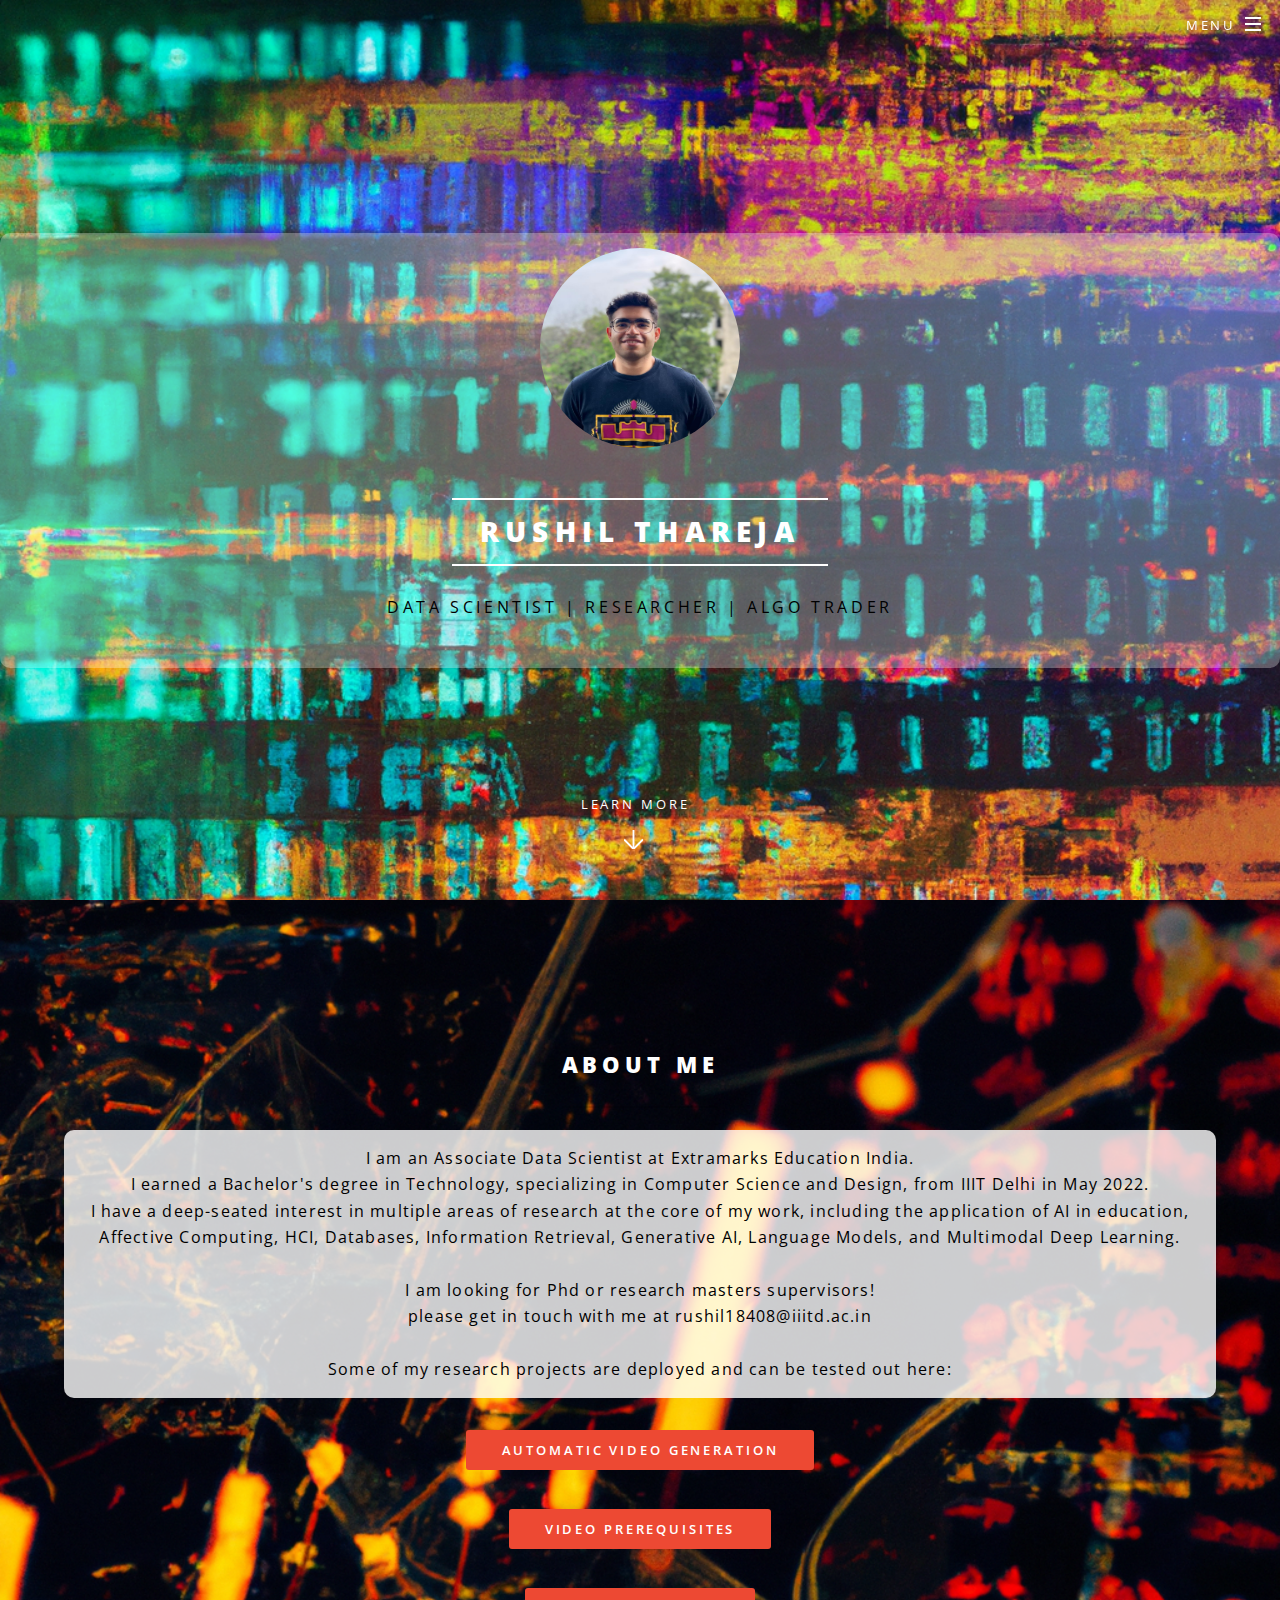
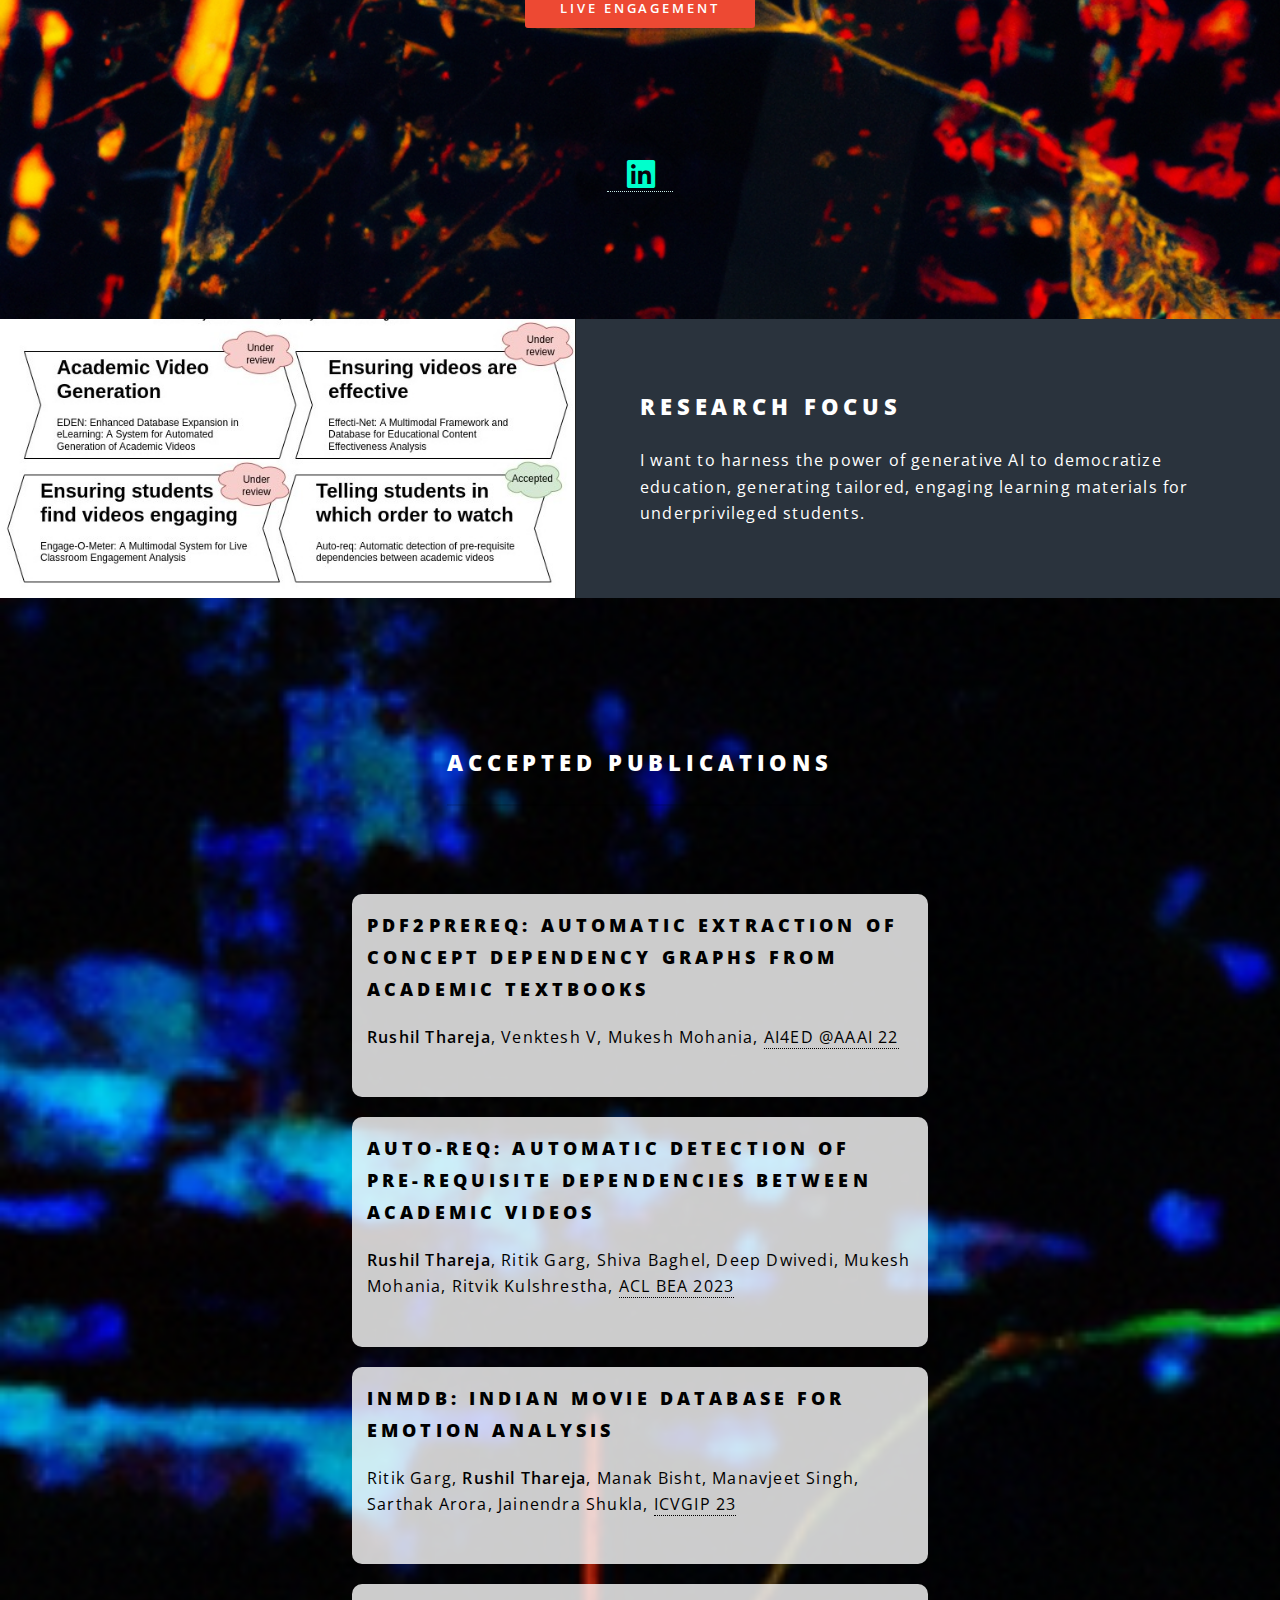
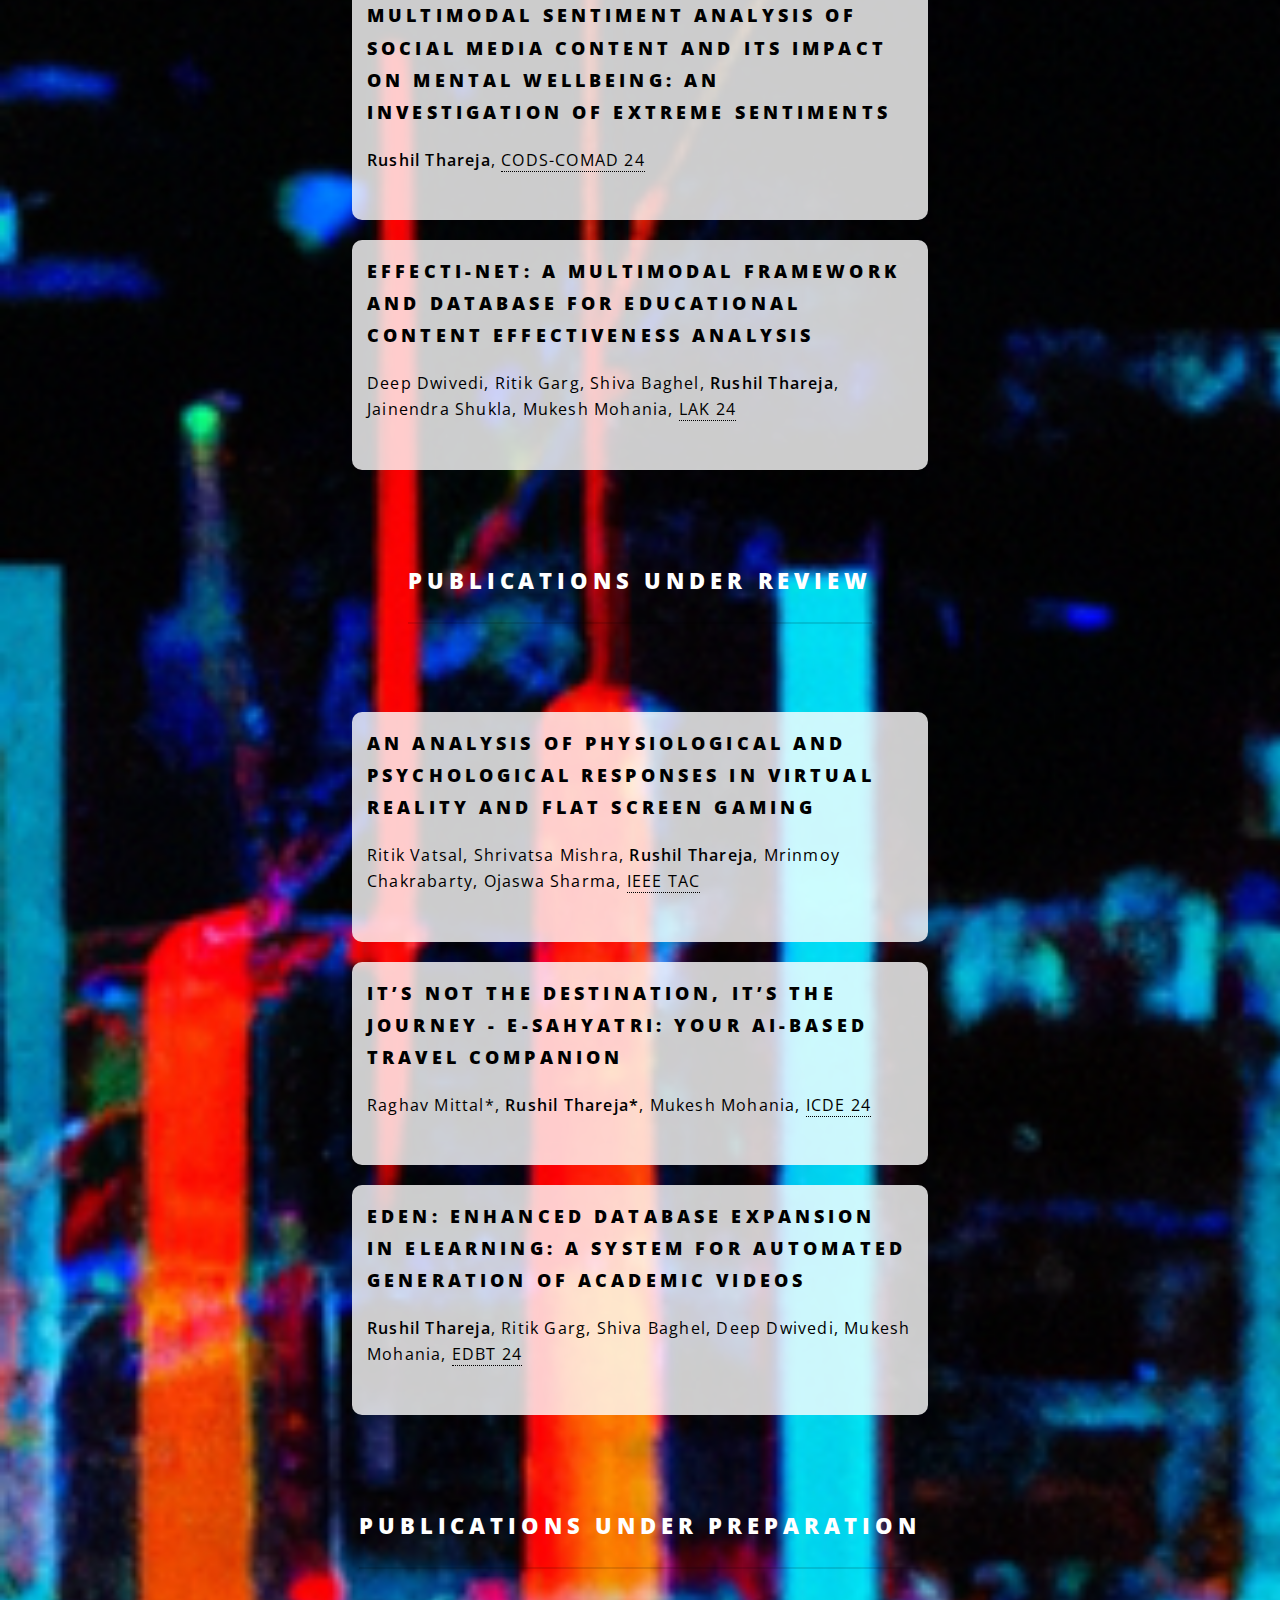
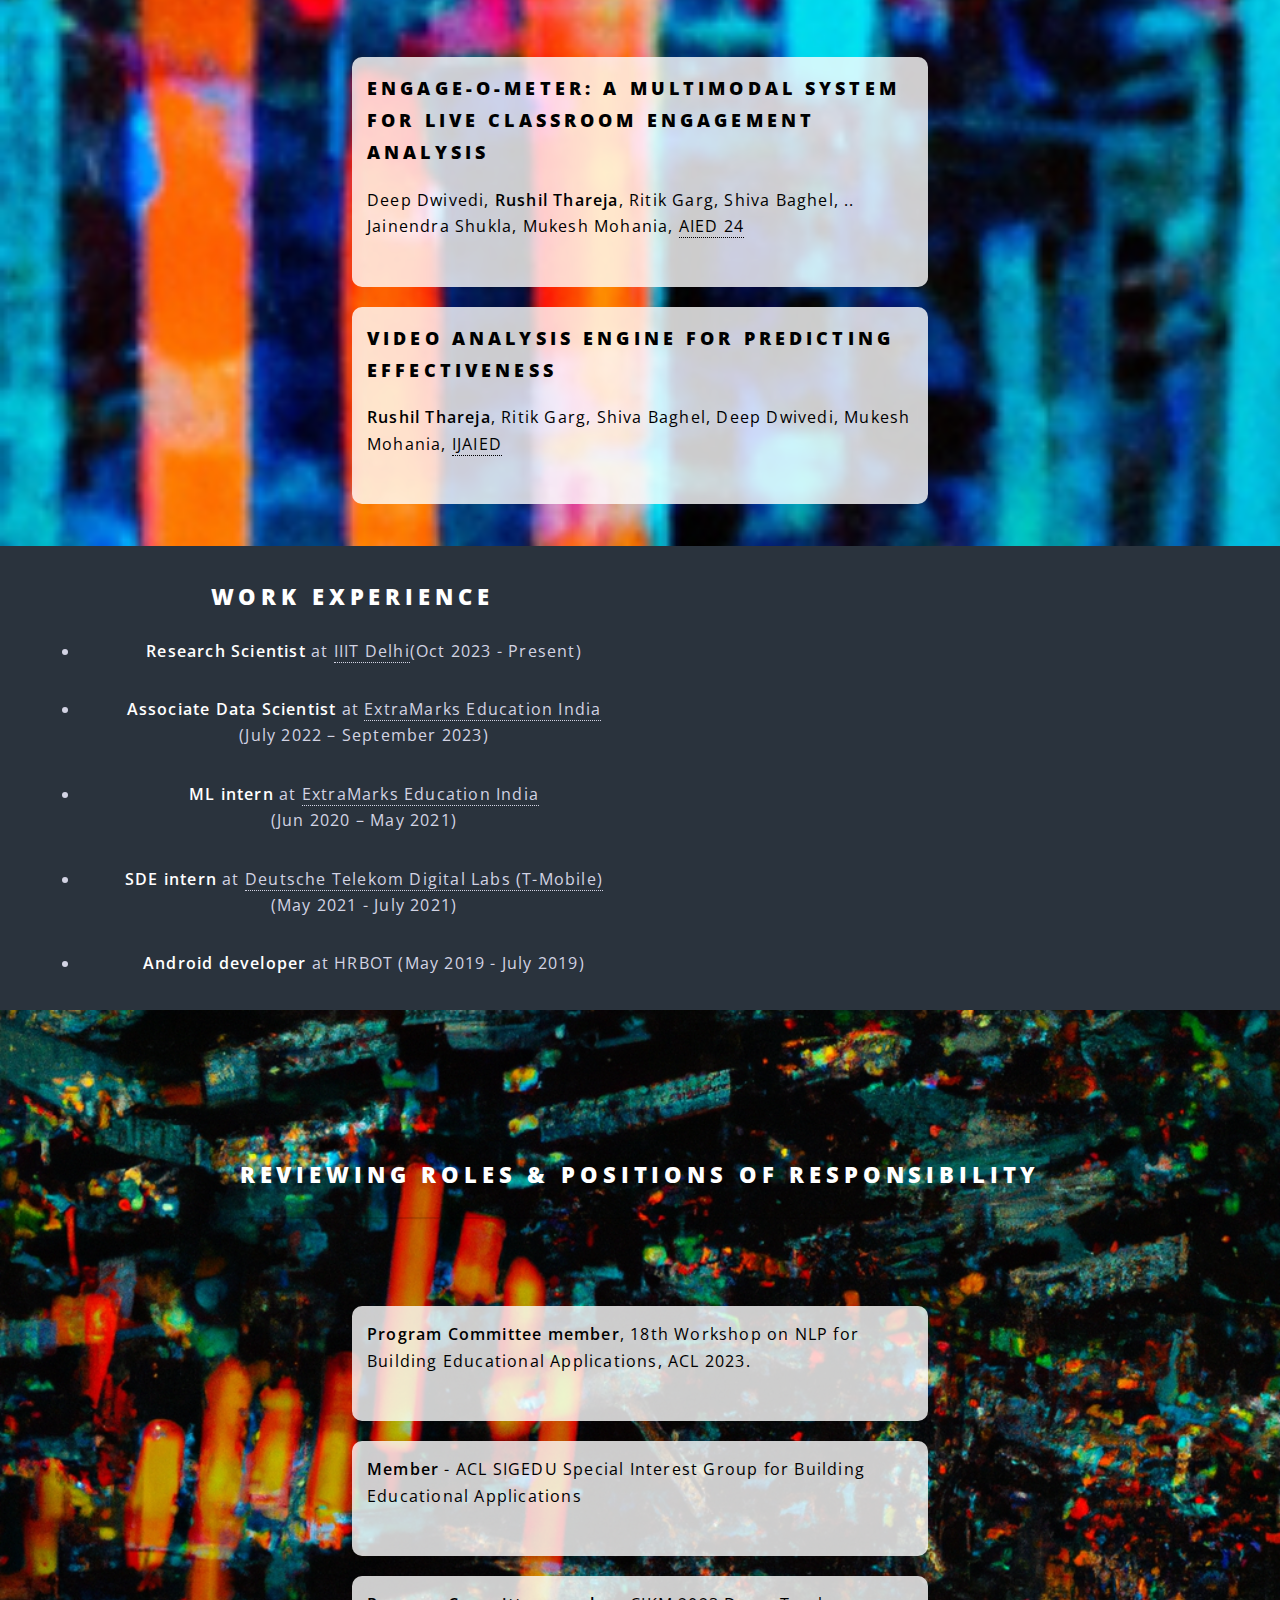
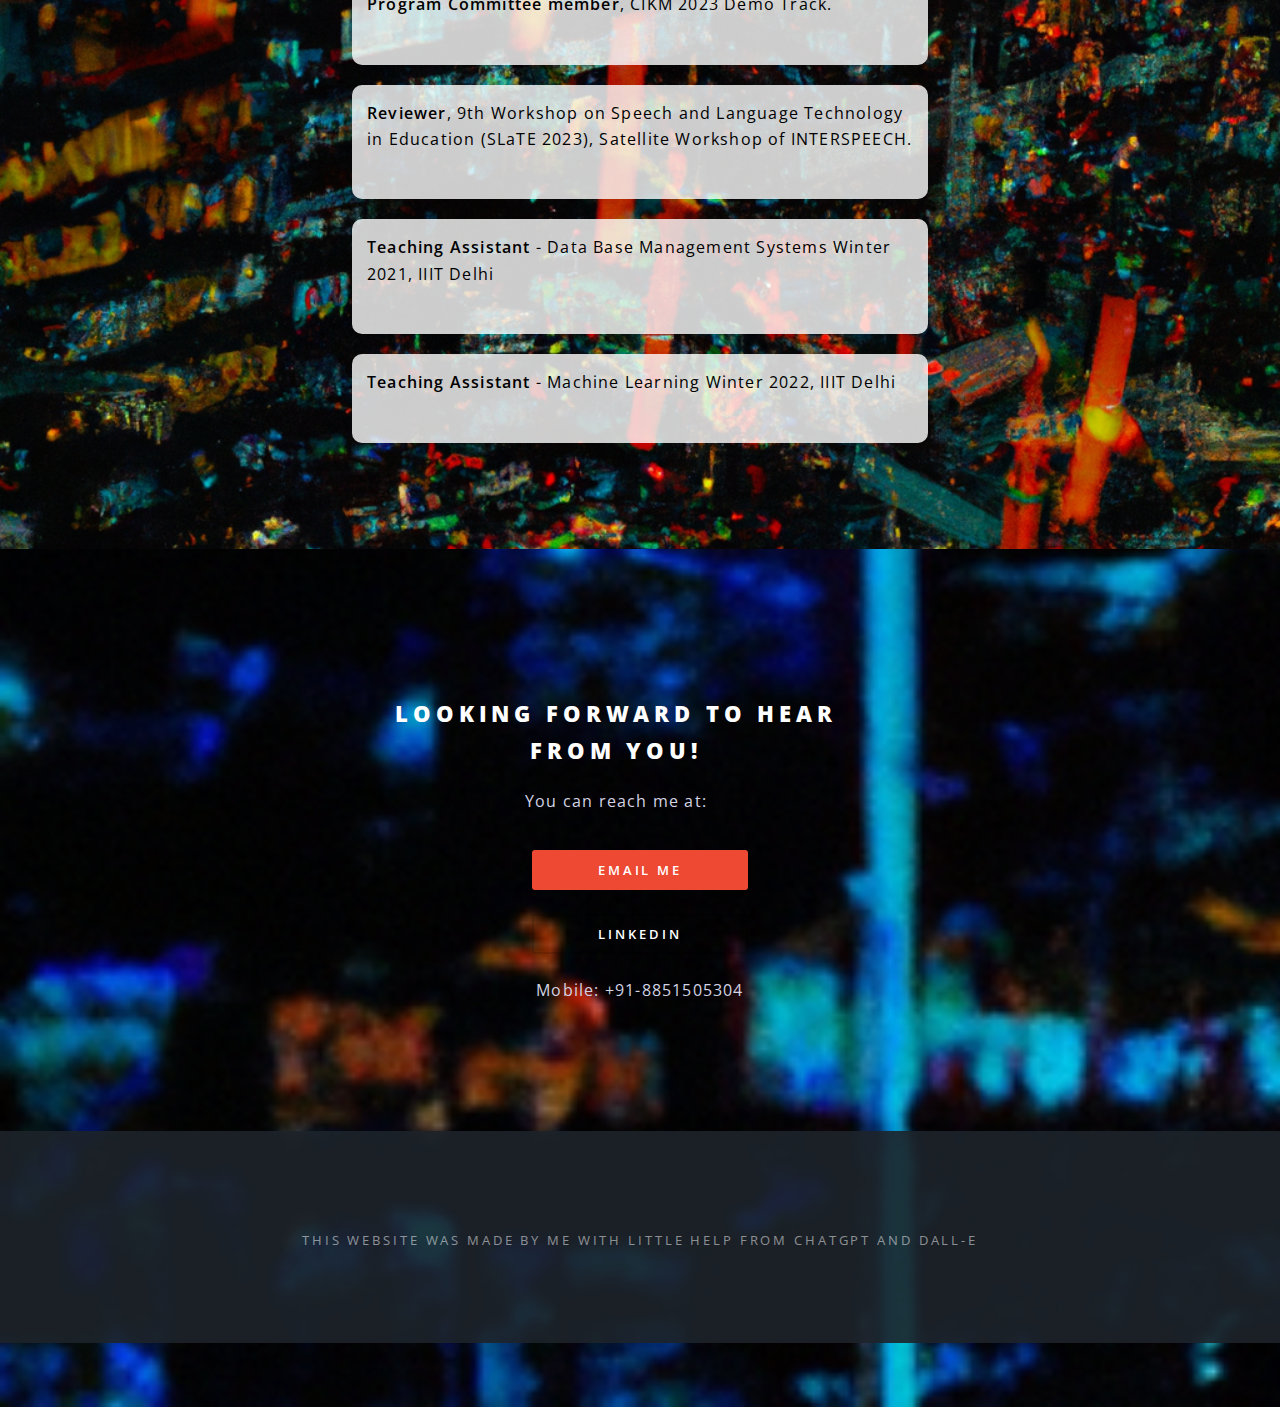
<file: index.html>
<!DOCTYPE HTML>
<!--
	Spectral by HTML5 UP
	html5up.net | @ajlkn
	Free for personal and commercial use under the CCA 3.0 license (html5up.net/license)
-->
<html>
	<head>
		<title>Rushil Thareja</title>
		<meta charset="utf-8" />
		<meta name="viewport" content="width=device-width, initial-scale=1, user-scalable=no" />
		<link rel="stylesheet" href="assets/css/main.css" />
		<noscript><link rel="stylesheet" href="assets/css/noscript.css" /></noscript>
		<style>
		    .profile-image {
			border-radius: 50%;
			width: 200px; /* increase the width */
			height: 200px; /* increase the height */
			margin-bottom: 50px; /* add some space below the image */
		    }
		    .inner {
			display: flex;
			flex-direction: column;
			align-items: center;
			padding-top: 50px; /* move the contents down */
		    }
		</style>


	</head>
	<body class="landing is-preload">

		<!-- Page Wrapper -->
			<div id="page-wrapper">

				<!-- Header -->
					<header id="header" class="alt">
						
						<h1><a href="index.html">Rushil Thareja</a></h1>
						<nav id="nav">
							<ul>
								<li class="special">
									<a href="#menu" class="menuToggle"><span>Menu</span></a>
									<div id="menu">
										<ul>
											<li><a href="#one">About Me</a></li>
											<li><a href="#two">Research Focus</a></li>
											<li><a href="#three">Research Projects</a></li>
											<li><a href="#four">Reviewing Roles & Positions of Responsibility</a></li>
											<li><a href="#five">Work Experience</a></li>
											<li><a href="#cta">Contact Me</a></li>
										</ul>
									</div>
								</li>
							</ul>
						</nav>
					</header>

				<!-- Banner -->
					<section id="banner">
						<style>
							#banner {
								background-image: url('images/back4.png');
								background-repeat: no-repeat;
								background-size: cover;
							}
						#banner .inner {
							background-color: rgba(255, 255, 255, 0.3); /* white background with 60% opacity */
							color: black; /* black text */
							padding: 15px; /* add some padding */
							border-radius: 10px;
						}
						</style>
						<div class="inner">
							<img src="images/profile_pic.jpg" alt="Profile Image" class="profile-image">
 		
							<h2>Rushil Thareja</h2>
							<p>Data Scientist | Researcher | Algo Trader<br />
<!--							Some of my research projects are deployed and can be tested out here:-->
<!--							<br />-->
<!--							<ul class="actions special">-->
<!--								<li><a href="https://edensubrrs-eden-live-app-2qavam.streamlit.app/" class="button primary">automatic video generation</a></li>-->
<!--							</ul>-->
<!--							<ul class="actions special">-->
<!--								<li><a href="https://papersubmissionrock-auto-req-model-streamlit-demo-wy60ds.streamlit.app/" class="button primary">video prerequisites</a></li>-->
<!--							</ul>-->
<!--														<ul class="actions special">-->
<!--								<li><a href="https://lce.newpapersubmissions.com/" class="button primary">live engagement</a></li>-->
<!--							</ul>-->
							
						</div>
						<a href="#one" class="more scrolly">Learn More</a>
					</section>

				<!-- One -->
					<section id="one" class="wrapper style1 special">

						<div class="inner">
					<style>
						#one {
							background-image: url('images/back.png');
							background-repeat: no-repeat;
							background-size: cover;
						}

						#one .inner .major p {
							background-color: rgba(255, 255, 255, 0.8); /* white background with 60% opacity */
							color: black; /* black text */
							padding: 15px; /* add some padding */
							border-radius: 10px;
						}
					</style>


							<header class="major">
								<h2>About me</h2>

								<p>
								    I am an Associate Data Scientist at Extramarks Education India.<br/>
								    I earned a Bachelor's degree in Technology, specializing in Computer Science and Design, from IIIT Delhi in May 2022.<br/>
								    I have a deep-seated interest in multiple areas of research at the core of my work, including the application of AI in education, Affective Computing, HCI, Databases, Information Retrieval, Generative AI, Language Models, and Multimodal Deep Learning.
									<br>
									<br>
									I am looking for Phd or research masters supervisors!
									<br>
									please get in touch with me at rushil18408@iiitd.ac.in
									<br>
									<br>
									Some of my research projects are deployed and can be tested out here:

								</p>

								<ul class="actions special">
									<li><a href="https://edensubrrs-eden-live-app-2qavam.streamlit.app/" class="button primary">automatic video generation</a></li>
								</ul>
								<ul class="actions special">
									<li><a href="https://papersubmissionrock-auto-req-model-streamlit-demo-wy60ds.streamlit.app/" class="button primary">video prerequisites</a></li>
								</ul>
															<ul class="actions special">
									<li><a href="https://lce.newpapersubmissions.com/" class="button primary">live engagement</a></li>
								</ul>
							</header>
							<ul class="icons major">
							    <li>
								<a href="https://www.linkedin.com/in/rushil-thareja-a80400179/" target="_blank">
								    <span class="icon brands fa-linkedin major style1"><span class="label">LinkedIn</span></span>
								</a>
							    </li>
<!--							    <li>-->
<!--								<a href="https://github.com/your-github-username" target="_blank">-->
<!--								    <span class="icon brands fa-github major style2"><span class="label">Github</span></span>-->
<!--								</a>-->
<!--							    </li>-->
<!--							    <li>-->
<!--								<a href="https://twitter.com/your-twitter-handle" target="_blank">-->
<!--								    <span class="icon brands fa-twitter major style3"><span class="label">Twitter</span></span>-->
<!--								</a>-->
<!--							    </li>-->
							</ul>

						</div>
<!--						<a href="#two" class="more scrolly">Learn More</a>-->
					</section>

				<!-- Two -->
					<section id="two" class="wrapper alt style2">
						<section class="spotlight">
							<div class="image"><img src="images/research_path.jpg" alt="" /></div><div class="content">
							<h2>Research Focus</h2>
							<p>I want to harness the power of generative AI to democratize education, generating tailored, engaging learning materials for underprivileged students.</p>
							</div>
						</section>

				<!-- Three -->
				<section id="three" class="wrapper style3 special">
					<style>
						#three {
							background-image: url('images/back2.png');
							background-repeat: no-repeat;
							background-size: cover;
						}
				
						#three .inner .major p {
							background-color: rgba(255, 255, 255, 0.8);
							color: black;
							padding: 15px;
						}
				
						.inner .features li {
							background-color: rgba(255, 255, 255, 0.8);
							color: black;
							padding: 15px;
							border-radius: 10px;
						}
				
						.inner .features li h3 {
							color: black;
						}
					</style>
					<div class="inner">
						<header class="major">
							<h2>Accepted Publications</h2>
						</header>
						<ul class="features">
							<!-- Accepted Publication 1 -->
							<li>
								<h3>Pdf2PreReq: Automatic Extraction of Concept Dependency Graphs from Academic Textbooks</h3>
								<p><b style="color: black;">Rushil Thareja</b>, Venktesh V, Mukesh Mohania, <a href="https://ai4ed.cc/workshops/aaai2022" target="_blank">AI4ED @AAAI 22</a></p>
							</li>
						
							<!-- Accepted Publication 2 -->
							<li>
								<h3>Auto-req: Automatic detection of pre-requisite dependencies between academic videos</h3>
								<p><b style="color: black;">Rushil Thareja</b>, Ritik Garg, Shiva Baghel, Deep Dwivedi, Mukesh Mohania, Ritvik Kulshrestha, <a href="https://aclanthology.org/2023.bea-1.45/" target="_blank">ACL BEA 2023</a></p>
							</li>
						
							<!-- Accepted Publication 3 -->
							<li>
								<h3>InMDb: Indian Movie Database for Emotion Analysis</h3>
								<p>Ritik Garg, <b style="color: black;">Rushil Thareja</b>, Manak Bisht, Manavjeet Singh, Sarthak Arora, Jainendra Shukla, <a href="https://drive.google.com/file/d/1FFooOoa8UMW2oENbfdZGyPmPjwnJlE39/view?usp=sharing" target="_blank">ICVGIP 23</a></p>
							</li>
						
							<!-- Accepted Publication 4 -->
							<li>
								<h3>Multimodal Sentiment Analysis of Social Media Content and Its Impact on Mental Wellbeing: An Investigation of Extreme Sentiments</h3>
								<p><b style="color: black;">Rushil Thareja</b>, <a href="https://drive.google.com/file/d/1SlBoro6Vdl6VzxkUmRqmord7kmfsvwMh/view?usp=drive_link" target="_blank">CODS-COMAD 24</a></p>
							</li>
						
							<!-- Accepted Publication 5 -->
							<li>
								<h3>Effecti-Net: A Multimodal Framework and Database for Educational Content Effectiveness Analysis</h3>
								<p>Deep Dwivedi, Ritik Garg, Shiva Baghel, <b style="color: black;">Rushil Thareja</b>, Jainendra Shukla, Mukesh Mohania, <a href="https://drive.google.com/file/d/1C-3CEYuSRctJj_GSu21s4jG3yUqY8VV7/view?usp=drive_link" target="_blank">LAK 24</a></p>
							</li>
						</ul>
						
					</div>		
					
					<div class="inner">
						<header class="major">
							<h2>Publications under review</h2>
						</header>
						<ul class="features">
							<!-- Under Review Publication 1 -->
							<li>
								<h3>An Analysis of Physiological and Psychological Responses in Virtual Reality and Flat Screen Gaming</h3>
								<p>Ritik Vatsal, Shrivatsa Mishra, <b style="color: black;">Rushil Thareja</b>, Mrinmoy Chakrabarty, Ojaswa Sharma, <a href="https://arxiv.org/abs/2306.09690" target="_blank">IEEE TAC</a></p>
							</li>
						
							<!-- Under Review Publication 2 -->
							<li>
								<h3>It’s Not The Destination, It’s The Journey - e-Sahyatri: Your AI-Based Travel Companion</h3>
								<p>Raghav Mittal*, <b style="color: black;">Rushil Thareja*</b>, Mukesh Mohania, <a href="ICDE 24" target="_blank">ICDE 24</a></p>
							</li>
						
							<!-- Under Review Publication 3 -->
							<li>
								<h3>EDEN: Enhanced Database Expansion in eLearning: A System for Automated Generation of Academic Videos</h3>
								<p><b style="color: black;">Rushil Thareja</b>, Ritik Garg, Shiva Baghel, Deep Dwivedi, Mukesh Mohania, <a href="https://drive.google.com/file/d/1BQUjM1YthNZWbdbMVLGhmo_tZkpVXJBf/view?usp=sharing" target="_blank">EDBT 24</a></p>
							</li>
						</ul>
						
					</div>	

					<div class="inner">
						<header class="major">
							<h2>Publications under Preparation</h2>
						</header>
						<ul class="features">
							<!-- Under Preparation Publication 1 -->
							<li>
								<h3>Engage-O-Meter: A Multimodal System for Live Classroom Engagement Analysis</h3>
								<p>Deep Dwivedi, <b style="color: black;">Rushil Thareja</b>, Ritik Garg, Shiva Baghel, .. Jainendra Shukla, Mukesh Mohania, <a href="https://drive.google.com/file/d/1mNg70sVRgup4RW5tbo3TosBNe1NlH_xb/view?usp=sharing" target="_blank">AIED 24</a></p>
							</li>
						
							<!-- Under Preparation Publication 2 -->
							<li>
								<h3>Video Analysis Engine for Predicting Effectiveness</h3>
								<p><b style="color: black;">Rushil Thareja</b>, Ritik Garg, Shiva Baghel, Deep Dwivedi, Mukesh Mohania, <a href="https://drive.google.com/file/d/1f0Fao7-TEyy12nv94z9eFkC95-rUxvMz/view?usp=sharing" target="_blank">IJAIED</a></p>
							</li>
						</ul>
						
					</div>	
					
				

								<!-- Two -->
				<section id="five" class="wrapper alt style2">
					<section class="spotlight">
						<div class="content">
							<h2>Work Experience</h2>
							<ul>
								<li>
									<p> <b>Research Scientist</b> at <a href="https://iiitd.ac.in/" target="_blank">IIIT Delhi</a>(Oct 2023 - Present)</p>
								</li>
								<li>
									<p><b>Associate Data Scientist</b> at <a href="https://www.extramarks.com/" target="_blank">ExtraMarks Education India</a><br> (July 2022 – September 2023)</p>
								</li>
								<li>
									<p><b>ML intern</b> at <a href="https://www.extramarks.com/" target="_blank">ExtraMarks Education India</a><br> (Jun 2020 – May 2021)</p>
								</li>
								<li>
									<p><b>SDE intern</b> at <a href="https://dtdl.in/" target="_blank">Deutsche Telekom Digital Labs (T-Mobile)</a><br> (May 2021 - July 2021)</p>
								</li>
								<li>
									<p><b>Android developer</b> at HRBOT (May 2019 - July 2019)</p>
								</li>

							</ul>
						</div>
					</section>

				</section>
				<!--  -->
					<section id="four" class="wrapper style3 special">
						<style>
						#four {
							background-image: url('images/back3.png');
							background-repeat: no-repeat;
							background-size: cover;
						}

						#four .inner .major p {
							background-color: rgba(255, 255, 255, 0.8); /* white background with 60% opacity */
							color: black; /* black text */
							padding: 15px; /* add some padding */
						}
						.inner .features li {
								background-color: rgba(255, 255, 255, 0.8); /* black background with 60% opacity */
								color: black; /* white text */
								padding: 15px; /* add some padding */
								border-radius: 10px; /* optional, to make the corners rounded */
							 	margin: 10px;
							}
						.inner .features li h3 {
							color: black;
						}
						</style>

						<div class="inner">
							<header class="major">
								<h2>Reviewing Roles & Positions of Responsibility</h2>
<!--								<p>I</p>-->
<!--

								<p>Aliquam ut ex ut augue consectetur interdum. Donec amet imperdiet eleifend<br />-->
<!--								fringilla tincidunt. Nullam dui leo Aenean mi ligula, rhoncus ullamcorper.</p>-->
							</header>
<!--							<ul class="features">-->
<!--								<li>-->
<!--									<h3>Arcu accumsan</h3>-->
<!--									<p>Augue consectetur sed interdum imperdiet et ipsum. Mauris lorem tincidunt nullam amet leo Aenean ligula consequat consequat.</p>-->
<!--								</li>-->
<!--							</ul>-->

				<ul class="features">
					<li>
						<p><b style="color: black;">Program Committee member</b>, 18th Workshop on NLP for Building Educational Applications, ACL 2023.</p>
					</li>
					<li>
						<p><b style="color: black;">Member</b> - ACL SIGEDU Special Interest Group for Building Educational Applications</p>
					</li>
					<li>
						<p><b style="color: black;">Program Committee member</b>, CIKM 2023 Demo Track.</p>
					</li>
					<li>
						<p><b style="color: black;">Reviewer</b>, 9th Workshop on Speech and Language Technology in Education (SLaTE 2023), Satellite Workshop of INTERSPEECH.</p>
					</li>
					<li>
						<p><b style="color: black;">Teaching Assistant</b> - Data Base Management Systems Winter 2021, IIIT Delhi</p>
					</li>
					<li>
						<p><b style="color: black;">Teaching Assistant</b> - Machine Learning Winter 2022, IIIT Delhi</p>
					</li>
				</ul>


						</div>
					</section>
				<!-- CTA -->
					<section id="cta" class="wrapper style4">
						<div class="inner">
							<header>
								<h2>Looking forward to hear from you!</h2>
								<p>You can reach me at:</p>
							</header>
							<ul class="actions stacked">
								<li><a href="mailto:rushil18408@iiitd.ac.in" class="button fit primary" target="_blank">Email me</a></li>
								<li><a href="https://www.linkedin.com/in/rushil-thareja-a80400179/" class="button fit" target="_blank">LinkedIn</a></li>
								<li><p> Mobile: +91-8851505304 </p></li>
							</ul>

						</div>
					</section>

				<!-- Footer -->
					<footer id="footer">
<!--						<ul class="icons">-->
<!--							<li><a href="#" class="icon brands fa-twitter"><span class="label">Twitter</span></a></li>-->
<!--							<li><a href="#" class="icon brands fa-facebook-f"><span class="label">Facebook</span></a></li>-->
<!--							<li><a href="#" class="icon brands fa-instagram"><span class="label">Instagram</span></a></li>-->
<!--							<li><a href="#" class="icon brands fa-dribbble"><span class="label">Dribbble</span></a></li>-->
<!--							<li><a href="#" class="icon solid fa-envelope"><span class="label">Email</span></a></li>-->
<!--						</ul>-->
						<ul class="copyright">
							<li> This website was made by me with little help from ChatGPT and Dall-e </li>
						</ul>
					</footer>

			</div>

		<!-- Scripts -->
			<script src="assets/js/jquery.min.js"></script>
			<script src="assets/js/jquery.scrollex.min.js"></script>
			<script src="assets/js/jquery.scrolly.min.js"></script>
			<script src="assets/js/browser.min.js"></script>
			<script src="assets/js/breakpoints.min.js"></script>
			<script src="assets/js/util.js"></script>
			<script src="assets/js/main.js"></script>

	</body>
</html>
</file>
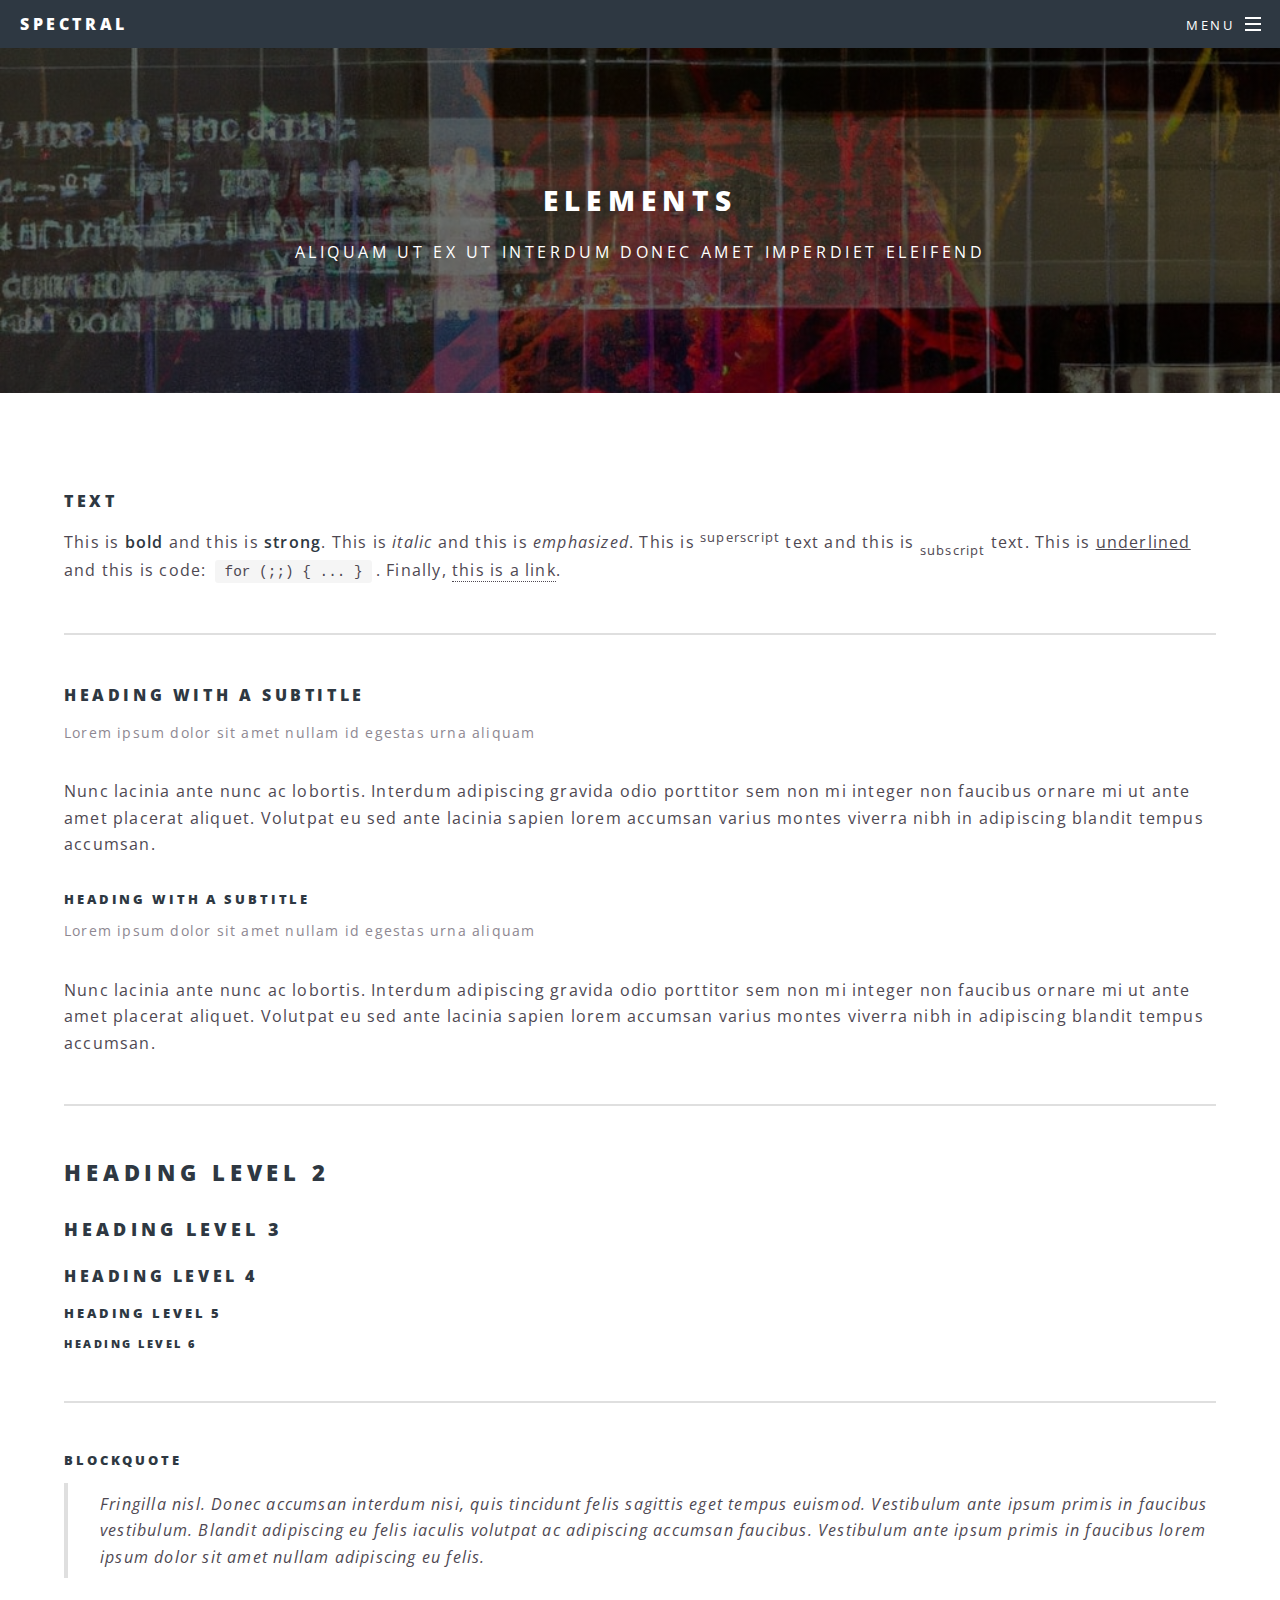
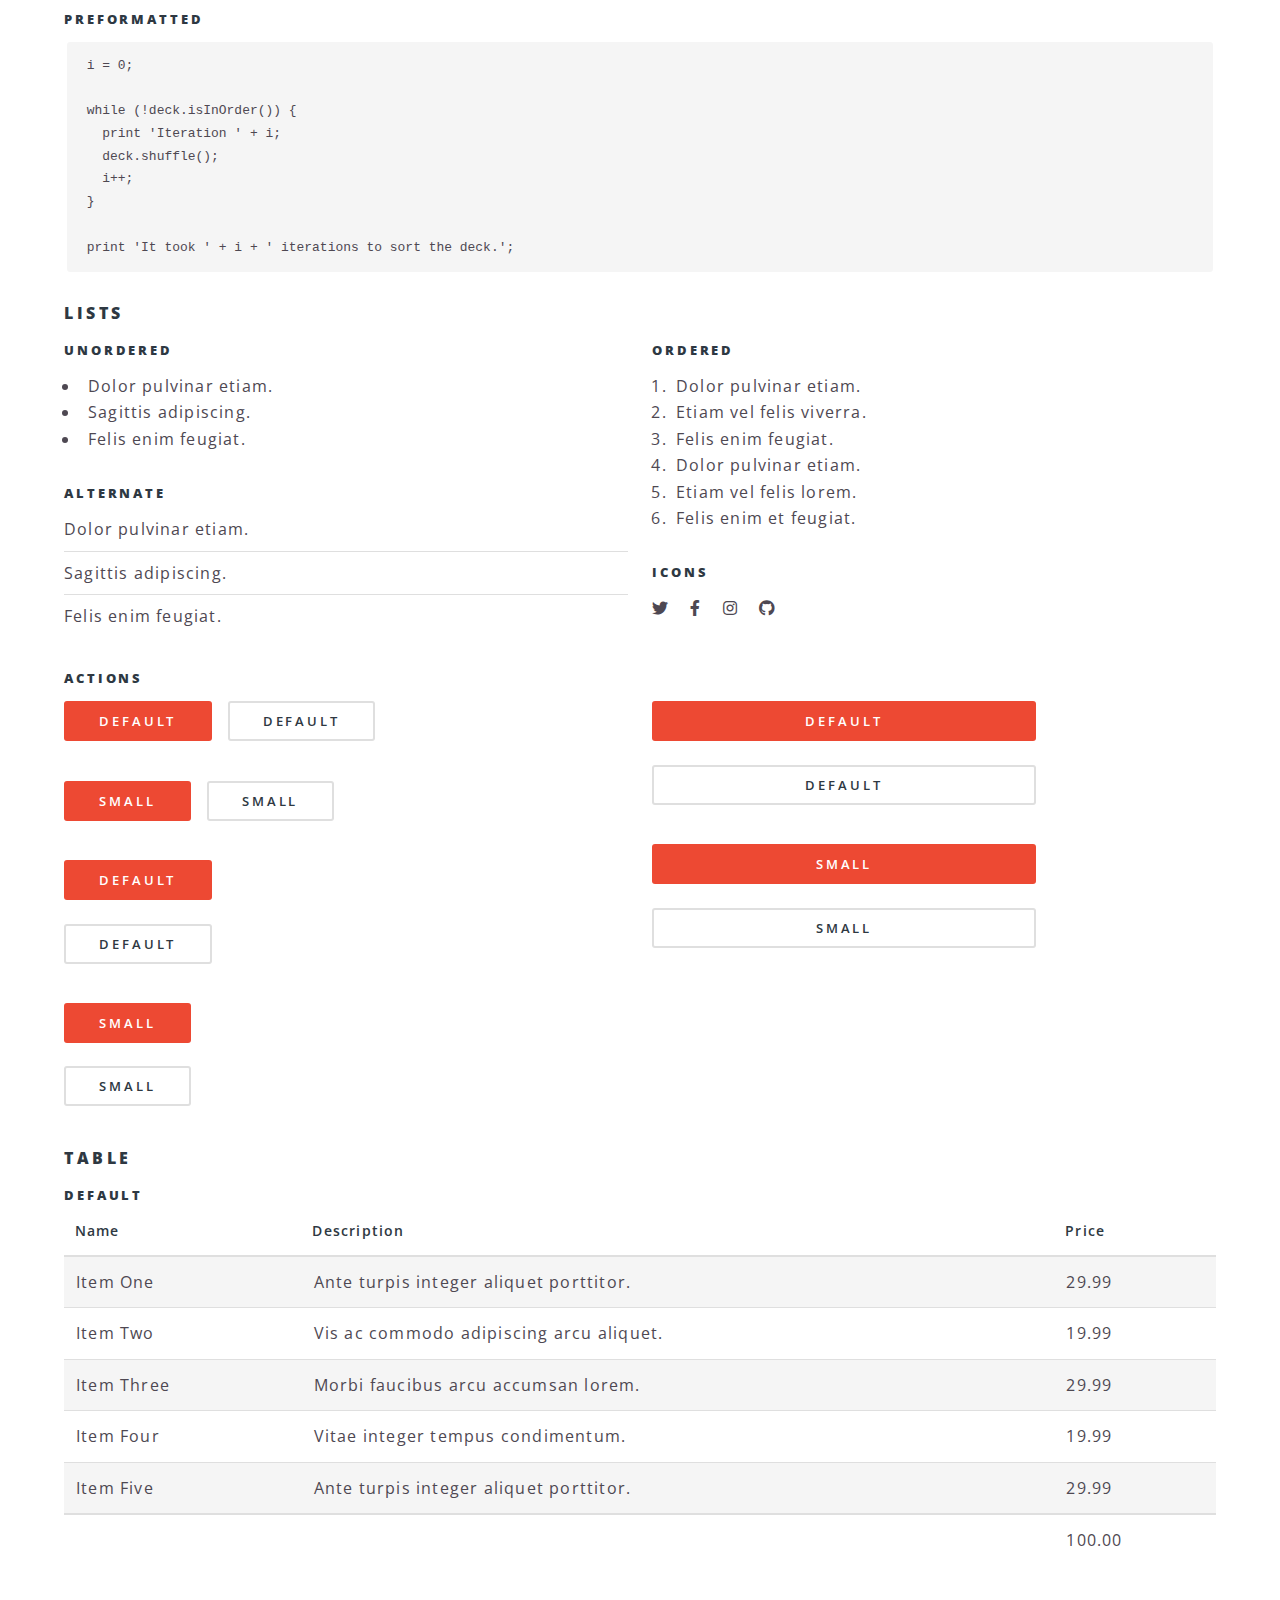
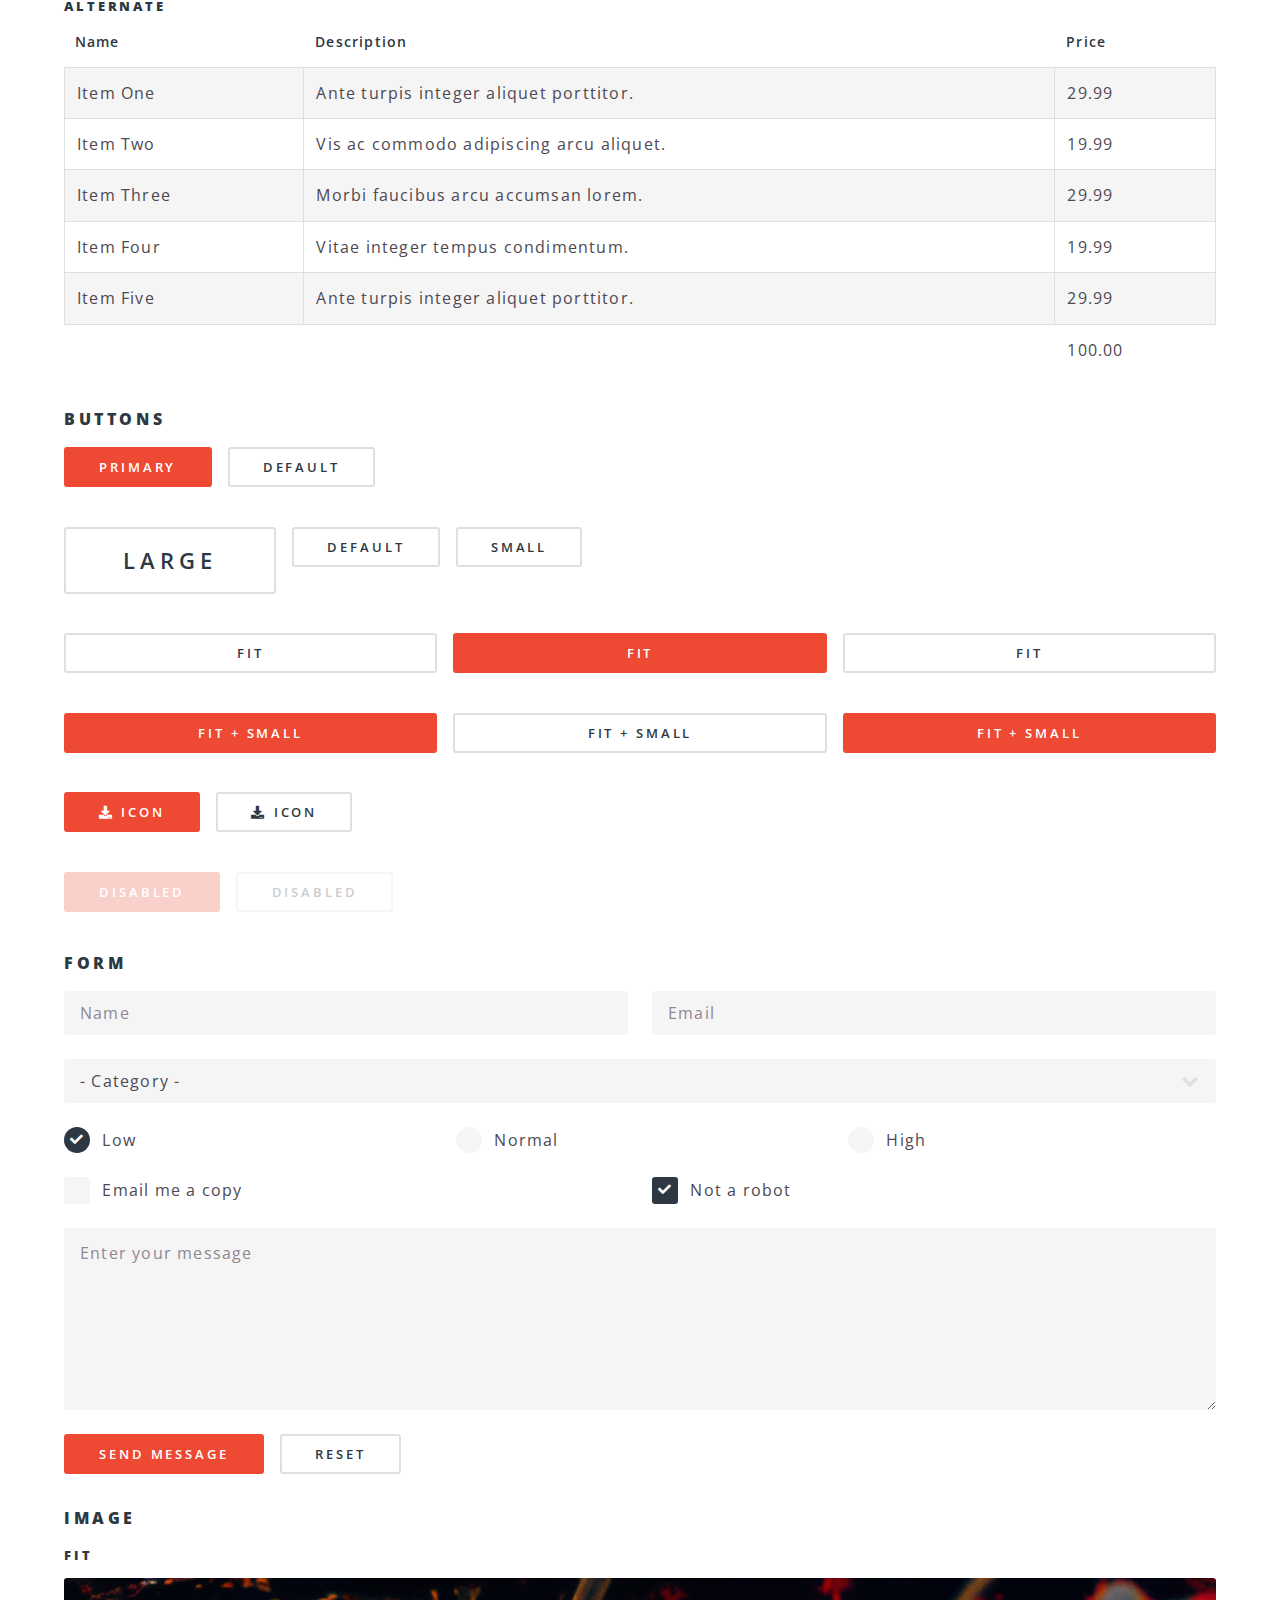
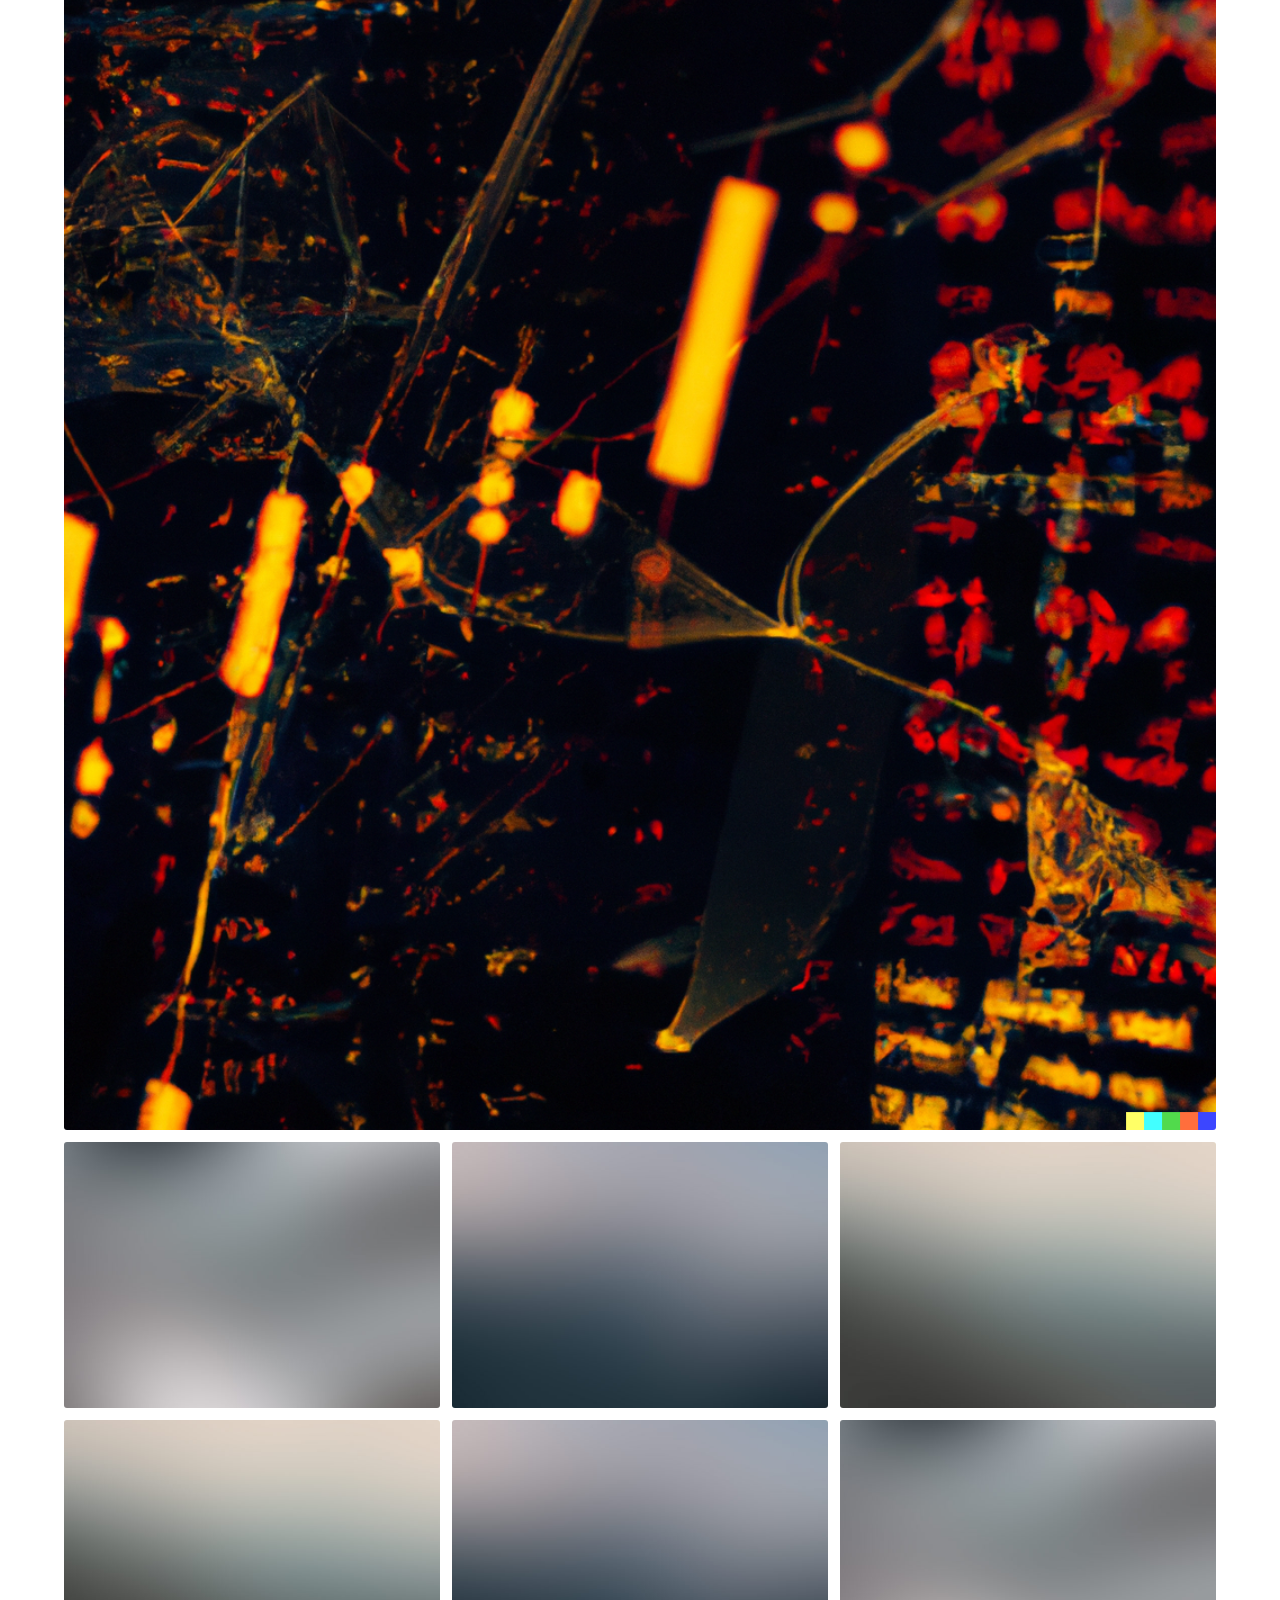
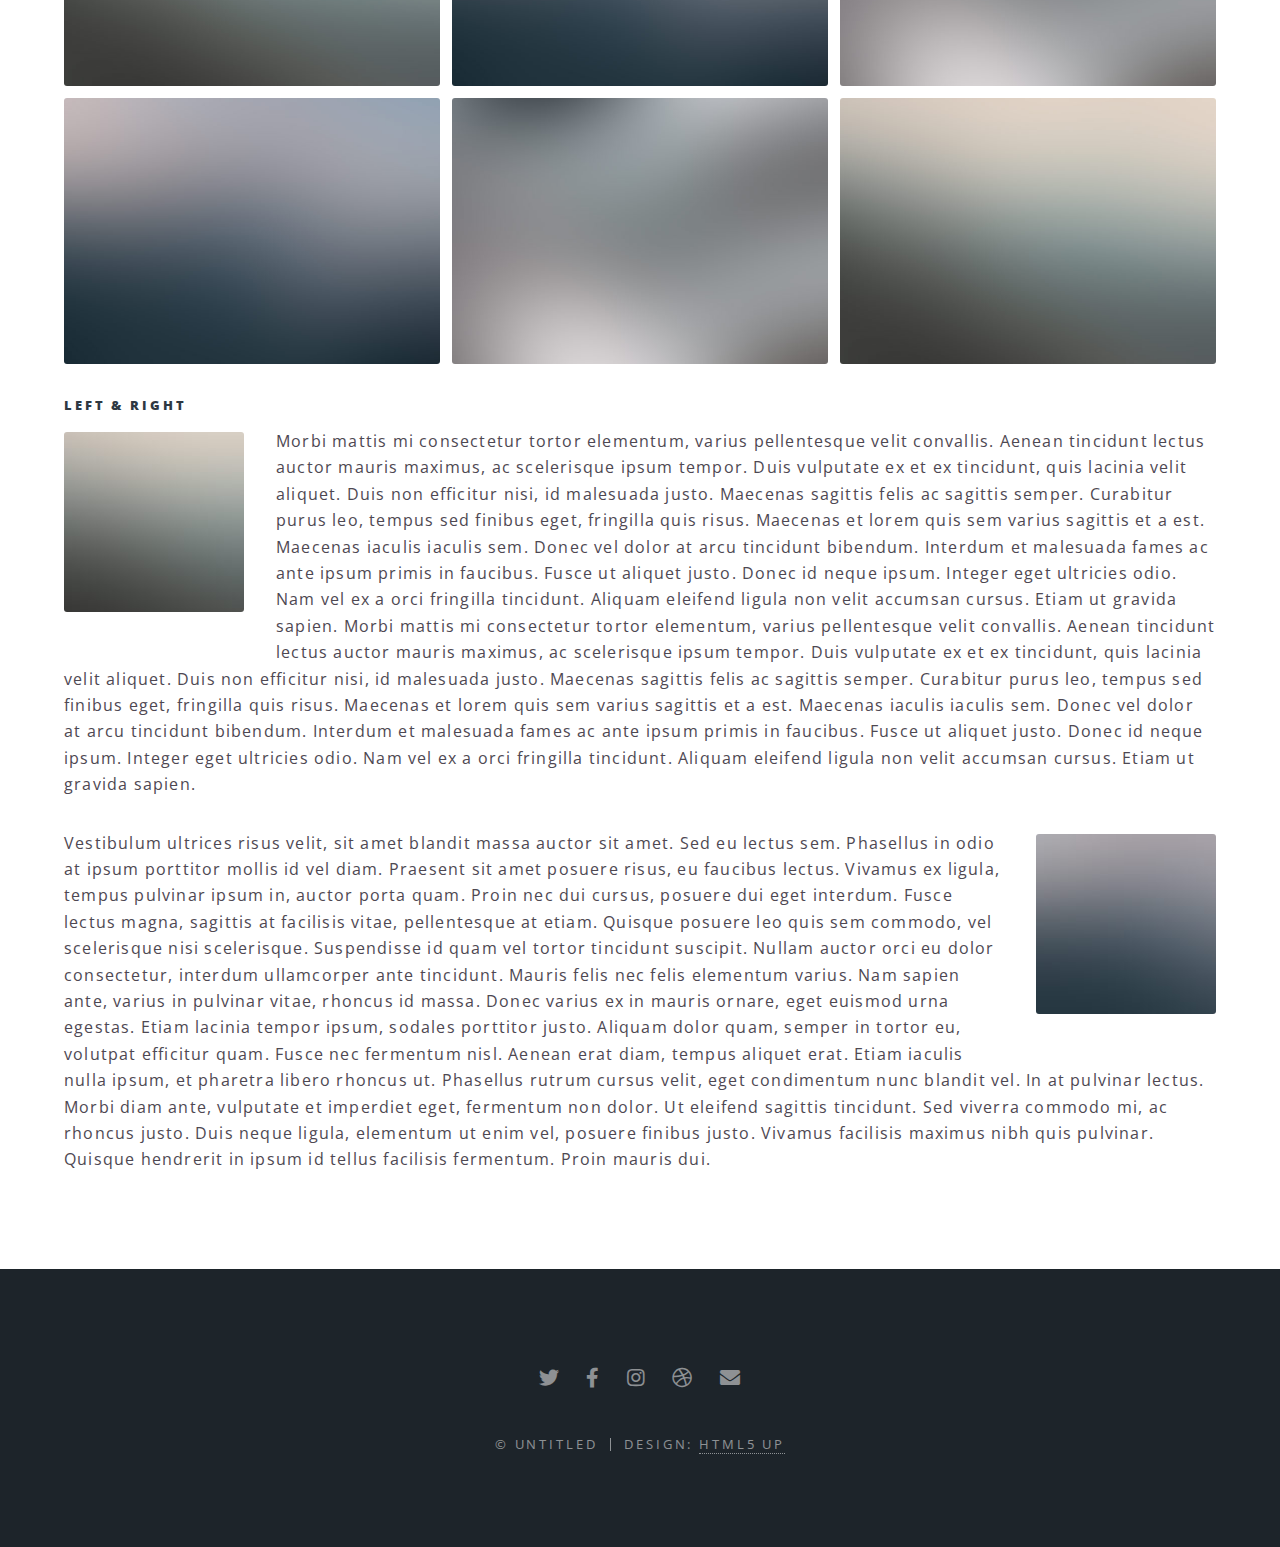
<file: elements.html>
<!DOCTYPE HTML>
<!--
	Spectral by HTML5 UP
	html5up.net | @ajlkn
	Free for personal and commercial use under the CCA 3.0 license (html5up.net/license)
-->
<html>
	<head>
		<title>Elements - Spectral by HTML5 UP</title>
		<meta charset="utf-8" />
		<meta name="viewport" content="width=device-width, initial-scale=1, user-scalable=no" />
		<link rel="stylesheet" href="assets/css/main.css" />
		<noscript><link rel="stylesheet" href="assets/css/noscript.css" /></noscript>
	</head>
	<body class="is-preload">

		<!-- Page Wrapper -->
			<div id="page-wrapper">

				<!-- Header -->
					<header id="header">
						<h1><a href="index.html">Spectral</a></h1>
						<nav id="nav">
							<ul>
								<li class="special">
									<a href="#menu" class="menuToggle"><span>Menu</span></a>
									<div id="menu">
										<ul>
											<li><a href="index.html">Home</a></li>
											<li><a href="generic.html">Generic</a></li>
											<li><a href="elements.html">Elements</a></li>
											<li><a href="#">Sign Up</a></li>
											<li><a href="#">Log In</a></li>
										</ul>
									</div>
								</li>
							</ul>
						</nav>
					</header>

				<!-- Main -->
					<article id="main">
						<header>
							<h2>Elements</h2>
							<p>Aliquam ut ex ut interdum donec amet imperdiet eleifend</p>
						</header>
						<section class="wrapper style5">
							<div class="inner">

								<section>
									<h4>Text</h4>
									<p>This is <b>bold</b> and this is <strong>strong</strong>. This is <i>italic</i> and this is <em>emphasized</em>.
									This is <sup>superscript</sup> text and this is <sub>subscript</sub> text.
									This is <u>underlined</u> and this is code: <code>for (;;) { ... }</code>. Finally, <a href="#">this is a link</a>.</p>
									<hr />
									<header>
										<h4>Heading with a Subtitle</h4>
										<p>Lorem ipsum dolor sit amet nullam id egestas urna aliquam</p>
									</header>
									<p>Nunc lacinia ante nunc ac lobortis. Interdum adipiscing gravida odio porttitor sem non mi integer non faucibus ornare mi ut ante amet placerat aliquet. Volutpat eu sed ante lacinia sapien lorem accumsan varius montes viverra nibh in adipiscing blandit tempus accumsan.</p>
									<header>
										<h5>Heading with a Subtitle</h5>
										<p>Lorem ipsum dolor sit amet nullam id egestas urna aliquam</p>
									</header>
									<p>Nunc lacinia ante nunc ac lobortis. Interdum adipiscing gravida odio porttitor sem non mi integer non faucibus ornare mi ut ante amet placerat aliquet. Volutpat eu sed ante lacinia sapien lorem accumsan varius montes viverra nibh in adipiscing blandit tempus accumsan.</p>
									<hr />
									<h2>Heading Level 2</h2>
									<h3>Heading Level 3</h3>
									<h4>Heading Level 4</h4>
									<h5>Heading Level 5</h5>
									<h6>Heading Level 6</h6>
									<hr />
									<h5>Blockquote</h5>
									<blockquote>Fringilla nisl. Donec accumsan interdum nisi, quis tincidunt felis sagittis eget tempus euismod. Vestibulum ante ipsum primis in faucibus vestibulum. Blandit adipiscing eu felis iaculis volutpat ac adipiscing accumsan faucibus. Vestibulum ante ipsum primis in faucibus lorem ipsum dolor sit amet nullam adipiscing eu felis.</blockquote>
									<h5>Preformatted</h5>
									<pre><code>i = 0;

while (!deck.isInOrder()) {
  print 'Iteration ' + i;
  deck.shuffle();
  i++;
}

print 'It took ' + i + ' iterations to sort the deck.';</code></pre>
								</section>

								<section>
									<h4>Lists</h4>
									<div class="row">
										<div class="col-6 col-12-medium">
											<h5>Unordered</h5>
											<ul>
												<li>Dolor pulvinar etiam.</li>
												<li>Sagittis adipiscing.</li>
												<li>Felis enim feugiat.</li>
											</ul>
											<h5>Alternate</h5>
											<ul class="alt">
												<li>Dolor pulvinar etiam.</li>
												<li>Sagittis adipiscing.</li>
												<li>Felis enim feugiat.</li>
											</ul>
										</div>
										<div class="col-6 col-12-medium">
											<h5>Ordered</h5>
											<ol>
												<li>Dolor pulvinar etiam.</li>
												<li>Etiam vel felis viverra.</li>
												<li>Felis enim feugiat.</li>
												<li>Dolor pulvinar etiam.</li>
												<li>Etiam vel felis lorem.</li>
												<li>Felis enim et feugiat.</li>
											</ol>
											<h5>Icons</h5>
											<ul class="icons">
												<li><a href="#" class="icon brands fa-twitter"><span class="label">Twitter</span></a></li>
												<li><a href="#" class="icon brands fa-facebook-f"><span class="label">Facebook</span></a></li>
												<li><a href="#" class="icon brands fa-instagram"><span class="label">Instagram</span></a></li>
												<li><a href="#" class="icon brands fa-github"><span class="label">Github</span></a></li>
											</ul>
										</div>
									</div>
									<h5>Actions</h5>
									<div class="row">
										<div class="col-6 col-12-medium">
											<ul class="actions">
												<li><a href="#" class="button primary">Default</a></li>
												<li><a href="#" class="button">Default</a></li>
											</ul>
											<ul class="actions small">
												<li><a href="#" class="button primary small">Small</a></li>
												<li><a href="#" class="button small">Small</a></li>
											</ul>
											<ul class="actions stacked">
												<li><a href="#" class="button primary">Default</a></li>
												<li><a href="#" class="button">Default</a></li>
											</ul>
											<ul class="actions stacked">
												<li><a href="#" class="button primary small">Small</a></li>
												<li><a href="#" class="button small">Small</a></li>
											</ul>
										</div>
										<div class="col-6 col-12-medium">
											<ul class="actions stacked">
												<li><a href="#" class="button primary fit">Default</a></li>
												<li><a href="#" class="button fit">Default</a></li>
											</ul>
											<ul class="actions stacked">
												<li><a href="#" class="button primary small fit">Small</a></li>
												<li><a href="#" class="button small fit">Small</a></li>
											</ul>
										</div>
									</div>
								</section>

								<section>
									<h4>Table</h4>
									<h5>Default</h5>
									<div class="table-wrapper">
										<table>
											<thead>
												<tr>
													<th>Name</th>
													<th>Description</th>
													<th>Price</th>
												</tr>
											</thead>
											<tbody>
												<tr>
													<td>Item One</td>
													<td>Ante turpis integer aliquet porttitor.</td>
													<td>29.99</td>
												</tr>
												<tr>
													<td>Item Two</td>
													<td>Vis ac commodo adipiscing arcu aliquet.</td>
													<td>19.99</td>
												</tr>
												<tr>
													<td>Item Three</td>
													<td> Morbi faucibus arcu accumsan lorem.</td>
													<td>29.99</td>
												</tr>
												<tr>
													<td>Item Four</td>
													<td>Vitae integer tempus condimentum.</td>
													<td>19.99</td>
												</tr>
												<tr>
													<td>Item Five</td>
													<td>Ante turpis integer aliquet porttitor.</td>
													<td>29.99</td>
												</tr>
											</tbody>
											<tfoot>
												<tr>
													<td colspan="2"></td>
													<td>100.00</td>
												</tr>
											</tfoot>
										</table>
									</div>

									<h5>Alternate</h5>
									<div class="table-wrapper">
										<table class="alt">
											<thead>
												<tr>
													<th>Name</th>
													<th>Description</th>
													<th>Price</th>
												</tr>
											</thead>
											<tbody>
												<tr>
													<td>Item One</td>
													<td>Ante turpis integer aliquet porttitor.</td>
													<td>29.99</td>
												</tr>
												<tr>
													<td>Item Two</td>
													<td>Vis ac commodo adipiscing arcu aliquet.</td>
													<td>19.99</td>
												</tr>
												<tr>
													<td>Item Three</td>
													<td> Morbi faucibus arcu accumsan lorem.</td>
													<td>29.99</td>
												</tr>
												<tr>
													<td>Item Four</td>
													<td>Vitae integer tempus condimentum.</td>
													<td>19.99</td>
												</tr>
												<tr>
													<td>Item Five</td>
													<td>Ante turpis integer aliquet porttitor.</td>
													<td>29.99</td>
												</tr>
											</tbody>
											<tfoot>
												<tr>
													<td colspan="2"></td>
													<td>100.00</td>
												</tr>
											</tfoot>
										</table>
									</div>
								</section>

								<section>
									<h4>Buttons</h4>
									<ul class="actions">
										<li><a href="#" class="button primary">Primary</a></li>
										<li><a href="#" class="button">Default</a></li>
									</ul>
									<ul class="actions">
										<li><a href="#" class="button large">Large</a></li>
										<li><a href="#" class="button">Default</a></li>
										<li><a href="#" class="button small">Small</a></li>
									</ul>
									<ul class="actions fit">
										<li><a href="#" class="button fit">Fit</a></li>
										<li><a href="#" class="button primary fit">Fit</a></li>
										<li><a href="#" class="button fit">Fit</a></li>
									</ul>
									<ul class="actions fit small">
										<li><a href="#" class="button primary fit small">Fit + Small</a></li>
										<li><a href="#" class="button fit small">Fit + Small</a></li>
										<li><a href="#" class="button primary fit small">Fit + Small</a></li>
									</ul>
									<ul class="actions">
										<li><a href="#" class="button primary icon solid fa-download">Icon</a></li>
										<li><a href="#" class="button icon solid fa-download">Icon</a></li>
									</ul>
									<ul class="actions">
										<li><span class="button primary disabled">Disabled</span></li>
										<li><span class="button disabled">Disabled</span></li>
									</ul>
								</section>

								<section>
									<h4>Form</h4>
									<form method="post" action="#">
										<div class="row gtr-uniform">
											<div class="col-6 col-12-xsmall">
												<input type="text" name="demo-name" id="demo-name" value="" placeholder="Name" />
											</div>
											<div class="col-6 col-12-xsmall">
												<input type="email" name="demo-email" id="demo-email" value="" placeholder="Email" />
											</div>
											<div class="col-12">
												<select name="demo-category" id="demo-category">
													<option value="">- Category -</option>
													<option value="1">Manufacturing</option>
													<option value="1">Shipping</option>
													<option value="1">Administration</option>
													<option value="1">Human Resources</option>
												</select>
											</div>
											<div class="col-4 col-12-small">
												<input type="radio" id="demo-priority-low" name="demo-priority" checked>
												<label for="demo-priority-low">Low</label>
											</div>
											<div class="col-4 col-12-small">
												<input type="radio" id="demo-priority-normal" name="demo-priority">
												<label for="demo-priority-normal">Normal</label>
											</div>
											<div class="col-4 col-12-small">
												<input type="radio" id="demo-priority-high" name="demo-priority">
												<label for="demo-priority-high">High</label>
											</div>
											<div class="col-6 col-12-small">
												<input type="checkbox" id="demo-copy" name="demo-copy">
												<label for="demo-copy">Email me a copy</label>
											</div>
											<div class="col-6 col-12-small">
												<input type="checkbox" id="demo-human" name="demo-human" checked>
												<label for="demo-human">Not a robot</label>
											</div>
											<div class="col-12">
												<textarea name="demo-message" id="demo-message" placeholder="Enter your message" rows="6"></textarea>
											</div>
											<div class="col-12">
												<ul class="actions">
													<li><input type="submit" value="Send Message" class="primary" /></li>
													<li><input type="reset" value="Reset" /></li>
												</ul>
											</div>
										</div>
									</form>
								</section>

								<section>
									<h4>Image</h4>
									<h5>Fit</h5>
									<div class="box alt">
										<div class="row gtr-50 gtr-uniform">
											<div class="col-12"><span class="image fit"><img src="images/back.png" alt="" /></span></div>
											<div class="col-4"><span class="image fit"><img src="images/pic01.jpg" alt="" /></span></div>
											<div class="col-4"><span class="image fit"><img src="images/pic02.jpg" alt="" /></span></div>
											<div class="col-4"><span class="image fit"><img src="images/pic03.jpg" alt="" /></span></div>
											<div class="col-4"><span class="image fit"><img src="images/pic03.jpg" alt="" /></span></div>
											<div class="col-4"><span class="image fit"><img src="images/pic02.jpg" alt="" /></span></div>
											<div class="col-4"><span class="image fit"><img src="images/pic01.jpg" alt="" /></span></div>
											<div class="col-4"><span class="image fit"><img src="images/pic02.jpg" alt="" /></span></div>
											<div class="col-4"><span class="image fit"><img src="images/pic01.jpg" alt="" /></span></div>
											<div class="col-4"><span class="image fit"><img src="images/pic03.jpg" alt="" /></span></div>
										</div>
									</div>
									<h5>Left &amp; Right</h5>
									<p><span class="image left"><img src="images/pic04.jpg" alt="" /></span>Morbi mattis mi consectetur tortor elementum, varius pellentesque velit convallis. Aenean tincidunt lectus auctor mauris maximus, ac scelerisque ipsum tempor. Duis vulputate ex et ex tincidunt, quis lacinia velit aliquet. Duis non efficitur nisi, id malesuada justo. Maecenas sagittis felis ac sagittis semper. Curabitur purus leo, tempus sed finibus eget, fringilla quis risus. Maecenas et lorem quis sem varius sagittis et a est. Maecenas iaculis iaculis sem. Donec vel dolor at arcu tincidunt bibendum. Interdum et malesuada fames ac ante ipsum primis in faucibus. Fusce ut aliquet justo. Donec id neque ipsum. Integer eget ultricies odio. Nam vel ex a orci fringilla tincidunt. Aliquam eleifend ligula non velit accumsan cursus. Etiam ut gravida sapien. Morbi mattis mi consectetur tortor elementum, varius pellentesque velit convallis. Aenean tincidunt lectus auctor mauris maximus, ac scelerisque ipsum tempor. Duis vulputate ex et ex tincidunt, quis lacinia velit aliquet. Duis non efficitur nisi, id malesuada justo. Maecenas sagittis felis ac sagittis semper. Curabitur purus leo, tempus sed finibus eget, fringilla quis risus. Maecenas et lorem quis sem varius sagittis et a est. Maecenas iaculis iaculis sem. Donec vel dolor at arcu tincidunt bibendum. Interdum et malesuada fames ac ante ipsum primis in faucibus. Fusce ut aliquet justo. Donec id neque ipsum. Integer eget ultricies odio. Nam vel ex a orci fringilla tincidunt. Aliquam eleifend ligula non velit accumsan cursus. Etiam ut gravida sapien.</p>
									<p><span class="image right"><img src="images/pic05.jpg" alt="" /></span>Vestibulum ultrices risus velit, sit amet blandit massa auctor sit amet. Sed eu lectus sem. Phasellus in odio at ipsum porttitor mollis id vel diam. Praesent sit amet posuere risus, eu faucibus lectus. Vivamus ex ligula, tempus pulvinar ipsum in, auctor porta quam. Proin nec dui cursus, posuere dui eget interdum. Fusce lectus magna, sagittis at facilisis vitae, pellentesque at etiam. Quisque posuere leo quis sem commodo, vel scelerisque nisi scelerisque. Suspendisse id quam vel tortor tincidunt suscipit. Nullam auctor orci eu dolor consectetur, interdum ullamcorper ante tincidunt. Mauris felis nec felis elementum varius. Nam sapien ante, varius in pulvinar vitae, rhoncus id massa. Donec varius ex in mauris ornare, eget euismod urna egestas. Etiam lacinia tempor ipsum, sodales porttitor justo. Aliquam dolor quam, semper in tortor eu, volutpat efficitur quam. Fusce nec fermentum nisl. Aenean erat diam, tempus aliquet erat. Etiam iaculis nulla ipsum, et pharetra libero rhoncus ut. Phasellus rutrum cursus velit, eget condimentum nunc blandit vel. In at pulvinar lectus. Morbi diam ante, vulputate et imperdiet eget, fermentum non dolor. Ut eleifend sagittis tincidunt. Sed viverra commodo mi, ac rhoncus justo. Duis neque ligula, elementum ut enim vel, posuere finibus justo. Vivamus facilisis maximus nibh quis pulvinar. Quisque hendrerit in ipsum id tellus facilisis fermentum. Proin mauris dui.</p>
								</section>

							</div>
						</section>
					</article>

				<!-- Footer -->
					<footer id="footer">
						<ul class="icons">
							<li><a href="#" class="icon brands fa-twitter"><span class="label">Twitter</span></a></li>
							<li><a href="#" class="icon brands fa-facebook-f"><span class="label">Facebook</span></a></li>
							<li><a href="#" class="icon brands fa-instagram"><span class="label">Instagram</span></a></li>
							<li><a href="#" class="icon brands fa-dribbble"><span class="label">Dribbble</span></a></li>
							<li><a href="#" class="icon solid fa-envelope"><span class="label">Email</span></a></li>
						</ul>
						<ul class="copyright">
							<li>&copy; Untitled</li><li>Design: <a href="http://html5up.net">HTML5 UP</a></li>
						</ul>
					</footer>

			</div>

		<!-- Scripts -->
			<script src="assets/js/jquery.min.js"></script>
			<script src="assets/js/jquery.scrollex.min.js"></script>
			<script src="assets/js/jquery.scrolly.min.js"></script>
			<script src="assets/js/browser.min.js"></script>
			<script src="assets/js/breakpoints.min.js"></script>
			<script src="assets/js/util.js"></script>
			<script src="assets/js/main.js"></script>

	</body>
</html>
</file>
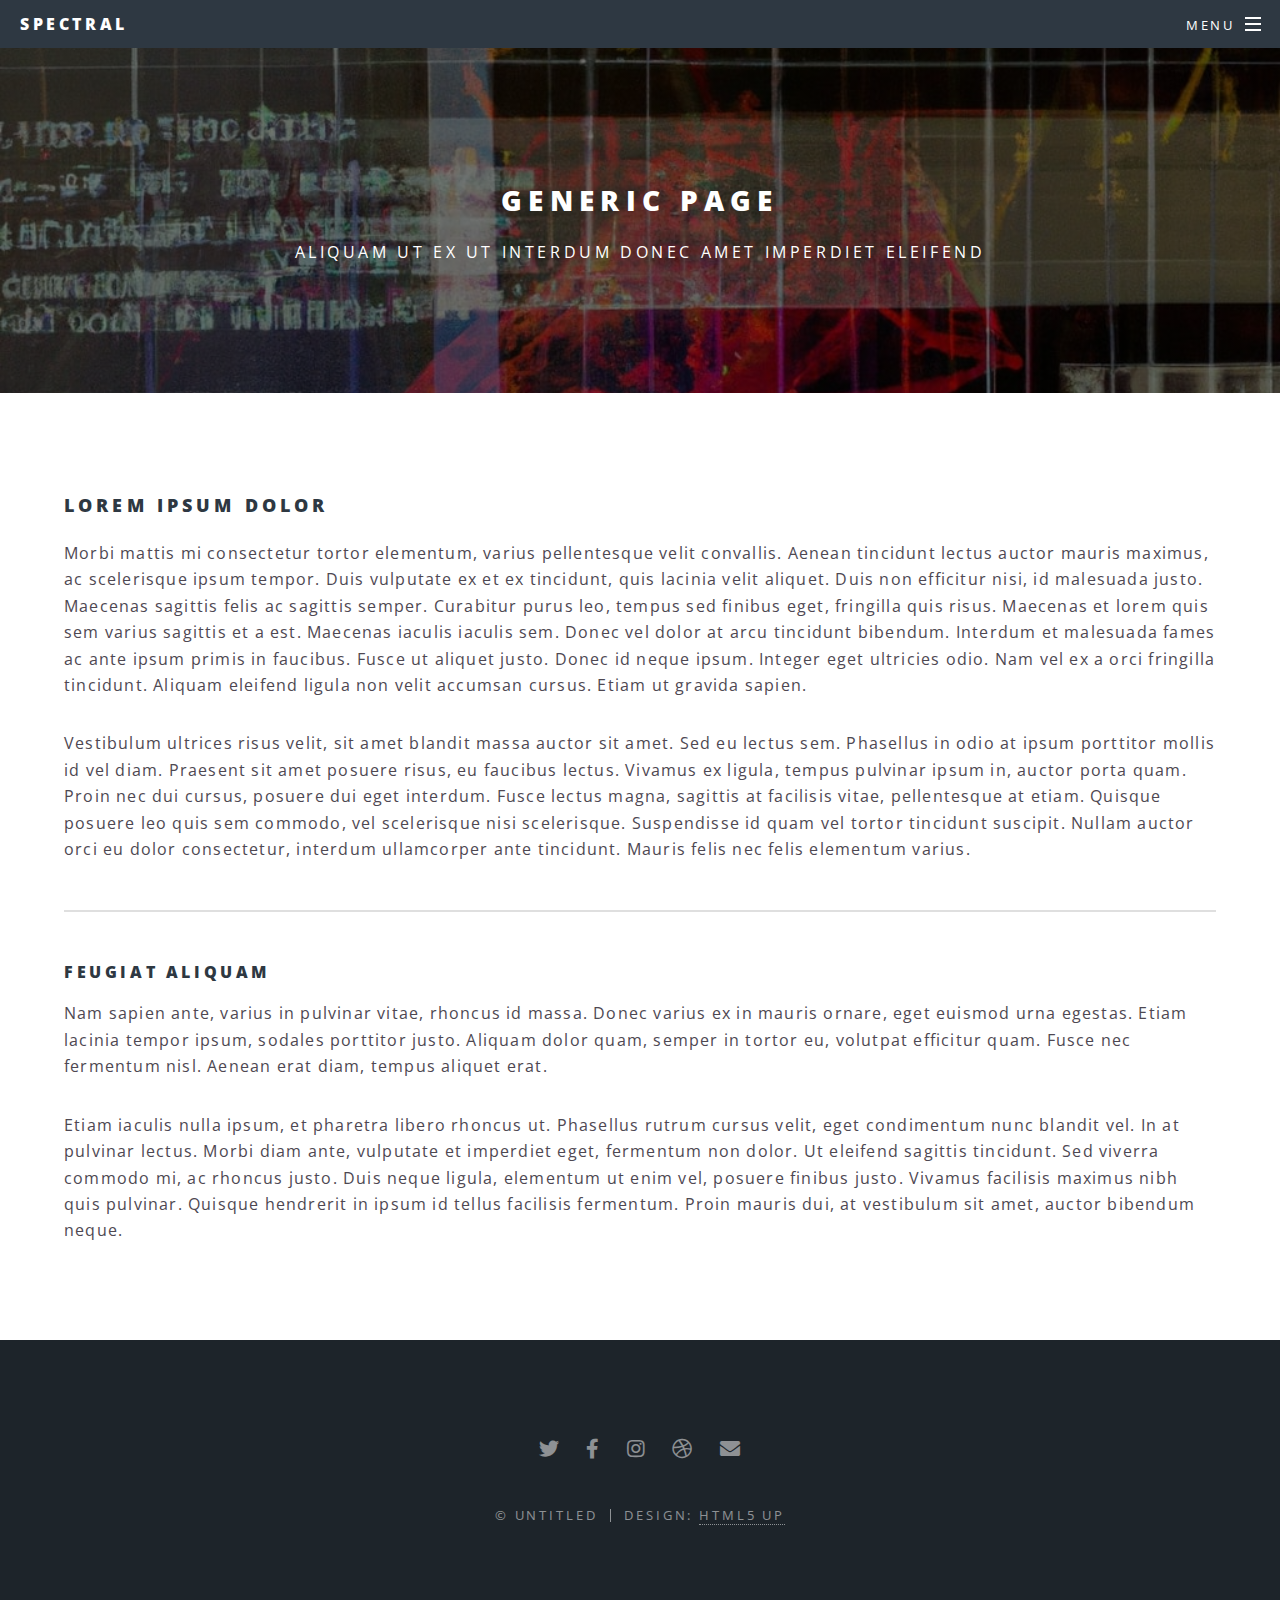
<file: generic.html>
<!DOCTYPE HTML>
<!--
	Spectral by HTML5 UP
	html5up.net | @ajlkn
	Free for personal and commercial use under the CCA 3.0 license (html5up.net/license)
-->
<html>
	<head>
		<title>Generic - Spectral by HTML5 UP</title>
		<meta charset="utf-8" />
		<meta name="viewport" content="width=device-width, initial-scale=1, user-scalable=no" />
		<link rel="stylesheet" href="assets/css/main.css" />
		<noscript><link rel="stylesheet" href="assets/css/noscript.css" /></noscript>
	</head>
	<body class="is-preload">

		<!-- Page Wrapper -->
			<div id="page-wrapper">

				<!-- Header -->
					<header id="header">
						<h1><a href="index.html">Spectral</a></h1>
						<nav id="nav">
							<ul>
								<li class="special">
									<a href="#menu" class="menuToggle"><span>Menu</span></a>
									<div id="menu">
										<ul>
											<li><a href="index.html">Home</a></li>
											<li><a href="generic.html">Generic</a></li>
											<li><a href="elements.html">Elements</a></li>
											<li><a href="#">Sign Up</a></li>
											<li><a href="#">Log In</a></li>
										</ul>
									</div>
								</li>
							</ul>
						</nav>
					</header>

				<!-- Main -->
					<article id="main">
						<header>
							<h2>Generic Page</h2>
							<p>Aliquam ut ex ut interdum donec amet imperdiet eleifend</p>
						</header>
						<section class="wrapper style5">
							<div class="inner">

								<h3>Lorem ipsum dolor</h3>
								<p>Morbi mattis mi consectetur tortor elementum, varius pellentesque velit convallis. Aenean tincidunt lectus auctor mauris maximus, ac scelerisque ipsum tempor. Duis vulputate ex et ex tincidunt, quis lacinia velit aliquet. Duis non efficitur nisi, id malesuada justo. Maecenas sagittis felis ac sagittis semper. Curabitur purus leo, tempus sed finibus eget, fringilla quis risus. Maecenas et lorem quis sem varius sagittis et a est. Maecenas iaculis iaculis sem. Donec vel dolor at arcu tincidunt bibendum. Interdum et malesuada fames ac ante ipsum primis in faucibus. Fusce ut aliquet justo. Donec id neque ipsum. Integer eget ultricies odio. Nam vel ex a orci fringilla tincidunt. Aliquam eleifend ligula non velit accumsan cursus. Etiam ut gravida sapien.</p>

								<p>Vestibulum ultrices risus velit, sit amet blandit massa auctor sit amet. Sed eu lectus sem. Phasellus in odio at ipsum porttitor mollis id vel diam. Praesent sit amet posuere risus, eu faucibus lectus. Vivamus ex ligula, tempus pulvinar ipsum in, auctor porta quam. Proin nec dui cursus, posuere dui eget interdum. Fusce lectus magna, sagittis at facilisis vitae, pellentesque at etiam. Quisque posuere leo quis sem commodo, vel scelerisque nisi scelerisque. Suspendisse id quam vel tortor tincidunt suscipit. Nullam auctor orci eu dolor consectetur, interdum ullamcorper ante tincidunt. Mauris felis nec felis elementum varius.</p>

								<hr />

								<h4>Feugiat aliquam</h4>
								<p>Nam sapien ante, varius in pulvinar vitae, rhoncus id massa. Donec varius ex in mauris ornare, eget euismod urna egestas. Etiam lacinia tempor ipsum, sodales porttitor justo. Aliquam dolor quam, semper in tortor eu, volutpat efficitur quam. Fusce nec fermentum nisl. Aenean erat diam, tempus aliquet erat.</p>

								<p>Etiam iaculis nulla ipsum, et pharetra libero rhoncus ut. Phasellus rutrum cursus velit, eget condimentum nunc blandit vel. In at pulvinar lectus. Morbi diam ante, vulputate et imperdiet eget, fermentum non dolor. Ut eleifend sagittis tincidunt. Sed viverra commodo mi, ac rhoncus justo. Duis neque ligula, elementum ut enim vel, posuere finibus justo. Vivamus facilisis maximus nibh quis pulvinar. Quisque hendrerit in ipsum id tellus facilisis fermentum. Proin mauris dui, at vestibulum sit amet, auctor bibendum neque.</p>

							</div>
						</section>
					</article>

				<!-- Footer -->
					<footer id="footer">
						<ul class="icons">
							<li><a href="#" class="icon brands fa-twitter"><span class="label">Twitter</span></a></li>
							<li><a href="#" class="icon brands fa-facebook-f"><span class="label">Facebook</span></a></li>
							<li><a href="#" class="icon brands fa-instagram"><span class="label">Instagram</span></a></li>
							<li><a href="#" class="icon brands fa-dribbble"><span class="label">Dribbble</span></a></li>
							<li><a href="#" class="icon solid fa-envelope"><span class="label">Email</span></a></li>
						</ul>
						<ul class="copyright">
							<li>&copy; Untitled</li><li>Design: <a href="http://html5up.net">HTML5 UP</a></li>
						</ul>
					</footer>

			</div>

		<!-- Scripts -->
			<script src="assets/js/jquery.min.js"></script>
			<script src="assets/js/jquery.scrollex.min.js"></script>
			<script src="assets/js/jquery.scrolly.min.js"></script>
			<script src="assets/js/browser.min.js"></script>
			<script src="assets/js/breakpoints.min.js"></script>
			<script src="assets/js/util.js"></script>
			<script src="assets/js/main.js"></script>

	</body>
</html>
</file>
<file: assets/css/noscript.css>
/*
	Spectral by HTML5 UP
	html5up.net | @ajlkn
	Free for personal and commercial use under the CCA 3.0 license (html5up.net/license)
*/

/* Banner */

	body.is-preload #banner h2 {
		-moz-transform: none;
		-webkit-transform: none;
		-ms-transform: none;
		transform: none;
		opacity: 1;
	}

		body.is-preload #banner h2:before, body.is-preload #banner h2:after {
			width: 100%;
		}

	body.is-preload #banner .more {
		-moz-transform: none;
		-webkit-transform: none;
		-ms-transform: none;
		transform: none;
		opacity: 1;
	}

	body.is-preload #banner:after {
		opacity: 0;
	}
</file>
<file: assets/css/main.css>
@import url(fontawesome-all.min.css);
@import url("https://fonts.googleapis.com/css?family=Open+Sans:400,400italic,600,600italic,800,800italic");

/*
	Spectral by HTML5 UP
	html5up.net | @ajlkn
	Free for personal and commercial use under the CCA 3.0 license (html5up.net/license)
*/

html, body, div, span, applet, object,
iframe, h1, h2, h3, h4, h5, h6, p, blockquote,
pre, a, abbr, acronym, address, big, cite,
code, del, dfn, em, img, ins, kbd, q, s, samp,
small, strike, strong, sub, sup, tt, var, b,
u, i, center, dl, dt, dd, ol, ul, li, fieldset,
form, label, legend, table, caption, tbody,
tfoot, thead, tr, th, td, article, aside,
canvas, details, embed, figure, figcaption,
footer, header, hgroup, menu, nav, output, ruby,
section, summary, time, mark, audio, video {
	margin: 0;
	padding: 0;
	border: 0;
	font-size: 100%;
	font: inherit;
	vertical-align: baseline;}

article, aside, details, figcaption, figure,
footer, header, hgroup, menu, nav, section {
	display: block;}

body {
	line-height: 1;
}

ol, ul {
	list-style: none;
}

blockquote, q {
	quotes: none;
}

	blockquote:before, blockquote:after, q:before, q:after {
		content: '';
		content: none;
	}

table {
	border-collapse: collapse;
	border-spacing: 0;
}

body {
	-webkit-text-size-adjust: none;
}

mark {
	background-color: transparent;
	color: inherit;
}

input::-moz-focus-inner {
	border: 0;
	padding: 0;
}

input, select, textarea {
	-moz-appearance: none;
	-webkit-appearance: none;
	-ms-appearance: none;
	appearance: none;
}

/* Basic */

	@-ms-viewport {
		width: device-width;
	}

	html {
		box-sizing: border-box;
	}

	*, *:before, *:after {
		box-sizing: inherit;
	}

	body {
		background: #2e3842;
	}

		body.is-preload *, body.is-preload *:before, body.is-preload *:after {
			-moz-animation: none !important;
			-webkit-animation: none !important;
			-ms-animation: none !important;
			animation: none !important;
			-moz-transition: none !important;
			-webkit-transition: none !important;
			-ms-transition: none !important;
			transition: none !important;
		}

	body, input, select, textarea {
		color: #fff;
		font-family: "Open Sans", Helvetica, sans-serif;
		font-size: 15pt;
		font-weight: 400;
		letter-spacing: 0.075em;
		line-height: 1.65em;
	}

		@media screen and (max-width: 1680px) {

			body, input, select, textarea {
				font-size: 13pt;
			}

		}

		@media screen and (max-width: 1280px) {

			body, input, select, textarea {
				font-size: 12pt;
			}

		}

		@media screen and (max-width: 736px) {

			body, input, select, textarea {
				font-size: 11pt;
				letter-spacing: 0.0375em;
			}

		}

	a {
		-moz-transition: color 0.2s ease, border-bottom-color 0.2s ease;
		-webkit-transition: color 0.2s ease, border-bottom-color 0.2s ease;
		-ms-transition: color 0.2s ease, border-bottom-color 0.2s ease;
		transition: color 0.2s ease, border-bottom-color 0.2s ease;
		border-bottom: dotted 1px;
		color: inherit;
		text-decoration: none;
	}

		a:hover {
			border-bottom-color: transparent;
		}

	strong, b {
		color: #fff;
		font-weight: 600;
	}

	em, i {
		font-style: italic;
	}

	p {
		margin: 0 0 2em 0;
	}

	h1, h2, h3, h4, h5, h6 {
		color: #fff;
		font-weight: 800;
		letter-spacing: 0.225em;
		line-height: 1em;
		margin: 0 0 1em 0;
		text-transform: uppercase;
	}

		h1 a, h2 a, h3 a, h4 a, h5 a, h6 a {
			color: inherit;
			text-decoration: none;
		}

	h2 {
		font-size: 1.35em;
		line-height: 1.75em;
	}

		@media screen and (max-width: 736px) {

			h2 {
				font-size: 1.1em;
				line-height: 1.65em;
			}

		}

	h3 {
		font-size: 1.15em;
		line-height: 1.75em;
	}

		@media screen and (max-width: 736px) {

			h3 {
				font-size: 1em;
				line-height: 1.65em;
			}

		}

	h4 {
		font-size: 1em;
		line-height: 1.5em;
	}

	h5 {
		font-size: 0.8em;
		line-height: 1.5em;
	}

	h6 {
		font-size: 0.7em;
		line-height: 1.5em;
	}

	sub {
		font-size: 0.8em;
		position: relative;
		top: 0.5em;
	}

	sup {
		font-size: 0.8em;
		position: relative;
		top: -0.5em;
	}

	hr {
		border: 0;
		border-bottom: solid 2px #fff;
		margin: 3em 0;
	}

		hr.major {
			margin: 4.5em 0;
		}

	blockquote {
		border-left: solid 4px #fff;
		font-style: italic;
		margin: 0 0 2em 0;
		padding: 0.5em 0 0.5em 2em;
	}

	code {
		background: rgba(144, 144, 144, 0.25);
		border-radius: 3px;
		font-family: "Courier New", monospace;
		font-size: 0.9em;
		letter-spacing: 0;
		margin: 0 0.25em;
		padding: 0.25em 0.65em;
	}

	pre {
		-webkit-overflow-scrolling: touch;
		font-family: "Courier New", monospace;
		font-size: 0.9em;
		margin: 0 0 2em 0;
	}

		pre code {
			display: block;
			line-height: 1.75em;
			padding: 1em 1.5em;
			overflow-x: auto;
		}

	.align-left {
		text-align: left;
	}

	.align-center {
		text-align: center;
	}

	.align-right {
		text-align: right;
	}

/* Row */

	.row {
		display: flex;
		flex-wrap: wrap;
		box-sizing: border-box;
		align-items: stretch;
	}

		.row > * {
			box-sizing: border-box;
		}

		.row.gtr-uniform > * > :last-child {
			margin-bottom: 0;
		}

		.row.aln-left {
			justify-content: flex-start;
		}

		.row.aln-center {
			justify-content: center;
		}

		.row.aln-right {
			justify-content: flex-end;
		}

		.row.aln-top {
			align-items: flex-start;
		}

		.row.aln-middle {
			align-items: center;
		}

		.row.aln-bottom {
			align-items: flex-end;
		}

		.row > .imp {
			order: -1;
		}

		.row > .col-1 {
			width: 8.33333%;
		}

		.row > .off-1 {
			margin-left: 8.33333%;
		}

		.row > .col-2 {
			width: 16.66667%;
		}

		.row > .off-2 {
			margin-left: 16.66667%;
		}

		.row > .col-3 {
			width: 25%;
		}

		.row > .off-3 {
			margin-left: 25%;
		}

		.row > .col-4 {
			width: 33.33333%;
		}

		.row > .off-4 {
			margin-left: 33.33333%;
		}

		.row > .col-5 {
			width: 41.66667%;
		}

		.row > .off-5 {
			margin-left: 41.66667%;
		}

		.row > .col-6 {
			width: 50%;
		}

		.row > .off-6 {
			margin-left: 50%;
		}

		.row > .col-7 {
			width: 58.33333%;
		}

		.row > .off-7 {
			margin-left: 58.33333%;
		}

		.row > .col-8 {
			width: 66.66667%;
		}

		.row > .off-8 {
			margin-left: 66.66667%;
		}

		.row > .col-9 {
			width: 75%;
		}

		.row > .off-9 {
			margin-left: 75%;
		}

		.row > .col-10 {
			width: 83.33333%;
		}

		.row > .off-10 {
			margin-left: 83.33333%;
		}

		.row > .col-11 {
			width: 91.66667%;
		}

		.row > .off-11 {
			margin-left: 91.66667%;
		}

		.row > .col-12 {
			width: 100%;
		}

		.row > .off-12 {
			margin-left: 100%;
		}

		.row.gtr-0 {
			margin-top: 0;
			margin-left: 0em;
		}

			.row.gtr-0 > * {
				padding: 0 0 0 0em;
			}

			.row.gtr-0.gtr-uniform {
				margin-top: 0em;
			}

				.row.gtr-0.gtr-uniform > * {
					padding-top: 0em;
				}

		.row.gtr-25 {
			margin-top: 0;
			margin-left: -0.375em;
		}

			.row.gtr-25 > * {
				padding: 0 0 0 0.375em;
			}

			.row.gtr-25.gtr-uniform {
				margin-top: -0.375em;
			}

				.row.gtr-25.gtr-uniform > * {
					padding-top: 0.375em;
				}

		.row.gtr-50 {
			margin-top: 0;
			margin-left: -0.75em;
		}

			.row.gtr-50 > * {
				padding: 0 0 0 0.75em;
			}

			.row.gtr-50.gtr-uniform {
				margin-top: -0.75em;
			}

				.row.gtr-50.gtr-uniform > * {
					padding-top: 0.75em;
				}

		.row {
			margin-top: 0;
			margin-left: -1.5em;
		}

			.row > * {
				padding: 0 0 0 1.5em;
			}

			.row.gtr-uniform {
				margin-top: -1.5em;
			}

				.row.gtr-uniform > * {
					padding-top: 1.5em;
				}

		.row.gtr-150 {
			margin-top: 0;
			margin-left: -2.25em;
		}

			.row.gtr-150 > * {
				padding: 0 0 0 2.25em;
			}

			.row.gtr-150.gtr-uniform {
				margin-top: -2.25em;
			}

				.row.gtr-150.gtr-uniform > * {
					padding-top: 2.25em;
				}

		.row.gtr-200 {
			margin-top: 0;
			margin-left: -3em;
		}

			.row.gtr-200 > * {
				padding: 0 0 0 3em;
			}

			.row.gtr-200.gtr-uniform {
				margin-top: -3em;
			}

				.row.gtr-200.gtr-uniform > * {
					padding-top: 3em;
				}

		@media screen and (max-width: 1680px) {

			.row {
				display: flex;
				flex-wrap: wrap;
				box-sizing: border-box;
				align-items: stretch;
			}

				.row > * {
					box-sizing: border-box;
				}

				.row.gtr-uniform > * > :last-child {
					margin-bottom: 0;
				}

				.row.aln-left {
					justify-content: flex-start;
				}

				.row.aln-center {
					justify-content: center;
				}

				.row.aln-right {
					justify-content: flex-end;
				}

				.row.aln-top {
					align-items: flex-start;
				}

				.row.aln-middle {
					align-items: center;
				}

				.row.aln-bottom {
					align-items: flex-end;
				}

				.row > .imp-xlarge {
					order: -1;
				}

				.row > .col-1-xlarge {
					width: 8.33333%;
				}

				.row > .off-1-xlarge {
					margin-left: 8.33333%;
				}

				.row > .col-2-xlarge {
					width: 16.66667%;
				}

				.row > .off-2-xlarge {
					margin-left: 16.66667%;
				}

				.row > .col-3-xlarge {
					width: 25%;
				}

				.row > .off-3-xlarge {
					margin-left: 25%;
				}

				.row > .col-4-xlarge {
					width: 33.33333%;
				}

				.row > .off-4-xlarge {
					margin-left: 33.33333%;
				}

				.row > .col-5-xlarge {
					width: 41.66667%;
				}

				.row > .off-5-xlarge {
					margin-left: 41.66667%;
				}

				.row > .col-6-xlarge {
					width: 50%;
				}

				.row > .off-6-xlarge {
					margin-left: 50%;
				}

				.row > .col-7-xlarge {
					width: 58.33333%;
				}

				.row > .off-7-xlarge {
					margin-left: 58.33333%;
				}

				.row > .col-8-xlarge {
					width: 66.66667%;
				}

				.row > .off-8-xlarge {
					margin-left: 66.66667%;
				}

				.row > .col-9-xlarge {
					width: 75%;
				}

				.row > .off-9-xlarge {
					margin-left: 75%;
				}

				.row > .col-10-xlarge {
					width: 83.33333%;
				}

				.row > .off-10-xlarge {
					margin-left: 83.33333%;
				}

				.row > .col-11-xlarge {
					width: 91.66667%;
				}

				.row > .off-11-xlarge {
					margin-left: 91.66667%;
				}

				.row > .col-12-xlarge {
					width: 100%;
				}

				.row > .off-12-xlarge {
					margin-left: 100%;
				}

				.row.gtr-0 {
					margin-top: 0;
					margin-left: 0em;
				}

					.row.gtr-0 > * {
						padding: 0 0 0 0em;
					}

					.row.gtr-0.gtr-uniform {
						margin-top: 0em;
					}

						.row.gtr-0.gtr-uniform > * {
							padding-top: 0em;
						}

				.row.gtr-25 {
					margin-top: 0;
					margin-left: -0.375em;
				}

					.row.gtr-25 > * {
						padding: 0 0 0 0.375em;
					}

					.row.gtr-25.gtr-uniform {
						margin-top: -0.375em;
					}

						.row.gtr-25.gtr-uniform > * {
							padding-top: 0.375em;
						}

				.row.gtr-50 {
					margin-top: 0;
					margin-left: -0.75em;
				}

					.row.gtr-50 > * {
						padding: 0 0 0 0.75em;
					}

					.row.gtr-50.gtr-uniform {
						margin-top: -0.75em;
					}

						.row.gtr-50.gtr-uniform > * {
							padding-top: 0.75em;
						}

				.row {
					margin-top: 0;
					margin-left: -1.5em;
				}

					.row > * {
						padding: 0 0 0 1.5em;
					}

					.row.gtr-uniform {
						margin-top: -1.5em;
					}

						.row.gtr-uniform > * {
							padding-top: 1.5em;
						}

				.row.gtr-150 {
					margin-top: 0;
					margin-left: -2.25em;
				}

					.row.gtr-150 > * {
						padding: 0 0 0 2.25em;
					}

					.row.gtr-150.gtr-uniform {
						margin-top: -2.25em;
					}

						.row.gtr-150.gtr-uniform > * {
							padding-top: 2.25em;
						}

				.row.gtr-200 {
					margin-top: 0;
					margin-left: -3em;
				}

					.row.gtr-200 > * {
						padding: 0 0 0 3em;
					}

					.row.gtr-200.gtr-uniform {
						margin-top: -3em;
					}

						.row.gtr-200.gtr-uniform > * {
							padding-top: 3em;
						}

		}

		@media screen and (max-width: 1280px) {

			.row {
				display: flex;
				flex-wrap: wrap;
				box-sizing: border-box;
				align-items: stretch;
			}

				.row > * {
					box-sizing: border-box;
				}

				.row.gtr-uniform > * > :last-child {
					margin-bottom: 0;
				}

				.row.aln-left {
					justify-content: flex-start;
				}

				.row.aln-center {
					justify-content: center;
				}

				.row.aln-right {
					justify-content: flex-end;
				}

				.row.aln-top {
					align-items: flex-start;
				}

				.row.aln-middle {
					align-items: center;
				}

				.row.aln-bottom {
					align-items: flex-end;
				}

				.row > .imp-large {
					order: -1;
				}

				.row > .col-1-large {
					width: 8.33333%;
				}

				.row > .off-1-large {
					margin-left: 8.33333%;
				}

				.row > .col-2-large {
					width: 16.66667%;
				}

				.row > .off-2-large {
					margin-left: 16.66667%;
				}

				.row > .col-3-large {
					width: 25%;
				}

				.row > .off-3-large {
					margin-left: 25%;
				}

				.row > .col-4-large {
					width: 33.33333%;
				}

				.row > .off-4-large {
					margin-left: 33.33333%;
				}

				.row > .col-5-large {
					width: 41.66667%;
				}

				.row > .off-5-large {
					margin-left: 41.66667%;
				}

				.row > .col-6-large {
					width: 50%;
				}

				.row > .off-6-large {
					margin-left: 50%;
				}

				.row > .col-7-large {
					width: 58.33333%;
				}

				.row > .off-7-large {
					margin-left: 58.33333%;
				}

				.row > .col-8-large {
					width: 66.66667%;
				}

				.row > .off-8-large {
					margin-left: 66.66667%;
				}

				.row > .col-9-large {
					width: 75%;
				}

				.row > .off-9-large {
					margin-left: 75%;
				}

				.row > .col-10-large {
					width: 83.33333%;
				}

				.row > .off-10-large {
					margin-left: 83.33333%;
				}

				.row > .col-11-large {
					width: 91.66667%;
				}

				.row > .off-11-large {
					margin-left: 91.66667%;
				}

				.row > .col-12-large {
					width: 100%;
				}

				.row > .off-12-large {
					margin-left: 100%;
				}

				.row.gtr-0 {
					margin-top: 0;
					margin-left: 0em;
				}

					.row.gtr-0 > * {
						padding: 0 0 0 0em;
					}

					.row.gtr-0.gtr-uniform {
						margin-top: 0em;
					}

						.row.gtr-0.gtr-uniform > * {
							padding-top: 0em;
						}

				.row.gtr-25 {
					margin-top: 0;
					margin-left: -0.375em;
				}

					.row.gtr-25 > * {
						padding: 0 0 0 0.375em;
					}

					.row.gtr-25.gtr-uniform {
						margin-top: -0.375em;
					}

						.row.gtr-25.gtr-uniform > * {
							padding-top: 0.375em;
						}

				.row.gtr-50 {
					margin-top: 0;
					margin-left: -0.75em;
				}

					.row.gtr-50 > * {
						padding: 0 0 0 0.75em;
					}

					.row.gtr-50.gtr-uniform {
						margin-top: -0.75em;
					}

						.row.gtr-50.gtr-uniform > * {
							padding-top: 0.75em;
						}

				.row {
					margin-top: 0;
					margin-left: -1.5em;
				}

					.row > * {
						padding: 0 0 0 1.5em;
					}

					.row.gtr-uniform {
						margin-top: -1.5em;
					}

						.row.gtr-uniform > * {
							padding-top: 1.5em;
						}

				.row.gtr-150 {
					margin-top: 0;
					margin-left: -2.25em;
				}

					.row.gtr-150 > * {
						padding: 0 0 0 2.25em;
					}

					.row.gtr-150.gtr-uniform {
						margin-top: -2.25em;
					}

						.row.gtr-150.gtr-uniform > * {
							padding-top: 2.25em;
						}

				.row.gtr-200 {
					margin-top: 0;
					margin-left: -3em;
				}

					.row.gtr-200 > * {
						padding: 0 0 0 3em;
					}

					.row.gtr-200.gtr-uniform {
						margin-top: -3em;
					}

						.row.gtr-200.gtr-uniform > * {
							padding-top: 3em;
						}

		}

		@media screen and (max-width: 980px) {

			.row {
				display: flex;
				flex-wrap: wrap;
				box-sizing: border-box;
				align-items: stretch;
			}

				.row > * {
					box-sizing: border-box;
				}

				.row.gtr-uniform > * > :last-child {
					margin-bottom: 0;
				}

				.row.aln-left {
					justify-content: flex-start;
				}

				.row.aln-center {
					justify-content: center;
				}

				.row.aln-right {
					justify-content: flex-end;
				}

				.row.aln-top {
					align-items: flex-start;
				}

				.row.aln-middle {
					align-items: center;
				}

				.row.aln-bottom {
					align-items: flex-end;
				}

				.row > .imp-medium {
					order: -1;
				}

				.row > .col-1-medium {
					width: 8.33333%;
				}

				.row > .off-1-medium {
					margin-left: 8.33333%;
				}

				.row > .col-2-medium {
					width: 16.66667%;
				}

				.row > .off-2-medium {
					margin-left: 16.66667%;
				}

				.row > .col-3-medium {
					width: 25%;
				}

				.row > .off-3-medium {
					margin-left: 25%;
				}

				.row > .col-4-medium {
					width: 33.33333%;
				}

				.row > .off-4-medium {
					margin-left: 33.33333%;
				}

				.row > .col-5-medium {
					width: 41.66667%;
				}

				.row > .off-5-medium {
					margin-left: 41.66667%;
				}

				.row > .col-6-medium {
					width: 50%;
				}

				.row > .off-6-medium {
					margin-left: 50%;
				}

				.row > .col-7-medium {
					width: 58.33333%;
				}

				.row > .off-7-medium {
					margin-left: 58.33333%;
				}

				.row > .col-8-medium {
					width: 66.66667%;
				}

				.row > .off-8-medium {
					margin-left: 66.66667%;
				}

				.row > .col-9-medium {
					width: 75%;
				}

				.row > .off-9-medium {
					margin-left: 75%;
				}

				.row > .col-10-medium {
					width: 83.33333%;
				}

				.row > .off-10-medium {
					margin-left: 83.33333%;
				}

				.row > .col-11-medium {
					width: 91.66667%;
				}

				.row > .off-11-medium {
					margin-left: 91.66667%;
				}

				.row > .col-12-medium {
					width: 100%;
				}

				.row > .off-12-medium {
					margin-left: 100%;
				}

				.row.gtr-0 {
					margin-top: 0;
					margin-left: 0em;
				}

					.row.gtr-0 > * {
						padding: 0 0 0 0em;
					}

					.row.gtr-0.gtr-uniform {
						margin-top: 0em;
					}

						.row.gtr-0.gtr-uniform > * {
							padding-top: 0em;
						}

				.row.gtr-25 {
					margin-top: 0;
					margin-left: -0.375em;
				}

					.row.gtr-25 > * {
						padding: 0 0 0 0.375em;
					}

					.row.gtr-25.gtr-uniform {
						margin-top: -0.375em;
					}

						.row.gtr-25.gtr-uniform > * {
							padding-top: 0.375em;
						}

				.row.gtr-50 {
					margin-top: 0;
					margin-left: -0.75em;
				}

					.row.gtr-50 > * {
						padding: 0 0 0 0.75em;
					}

					.row.gtr-50.gtr-uniform {
						margin-top: -0.75em;
					}

						.row.gtr-50.gtr-uniform > * {
							padding-top: 0.75em;
						}

				.row {
					margin-top: 0;
					margin-left: -1.5em;
				}

					.row > * {
						padding: 0 0 0 1.5em;
					}

					.row.gtr-uniform {
						margin-top: -1.5em;
					}

						.row.gtr-uniform > * {
							padding-top: 1.5em;
						}

				.row.gtr-150 {
					margin-top: 0;
					margin-left: -2.25em;
				}

					.row.gtr-150 > * {
						padding: 0 0 0 2.25em;
					}

					.row.gtr-150.gtr-uniform {
						margin-top: -2.25em;
					}

						.row.gtr-150.gtr-uniform > * {
							padding-top: 2.25em;
						}

				.row.gtr-200 {
					margin-top: 0;
					margin-left: -3em;
				}

					.row.gtr-200 > * {
						padding: 0 0 0 3em;
					}

					.row.gtr-200.gtr-uniform {
						margin-top: -3em;
					}

						.row.gtr-200.gtr-uniform > * {
							padding-top: 3em;
						}

		}

		@media screen and (max-width: 736px) {

			.row {
				display: flex;
				flex-wrap: wrap;
				box-sizing: border-box;
				align-items: stretch;
			}

				.row > * {
					box-sizing: border-box;
				}

				.row.gtr-uniform > * > :last-child {
					margin-bottom: 0;
				}

				.row.aln-left {
					justify-content: flex-start;
				}

				.row.aln-center {
					justify-content: center;
				}

				.row.aln-right {
					justify-content: flex-end;
				}

				.row.aln-top {
					align-items: flex-start;
				}

				.row.aln-middle {
					align-items: center;
				}

				.row.aln-bottom {
					align-items: flex-end;
				}

				.row > .imp-small {
					order: -1;
				}

				.row > .col-1-small {
					width: 8.33333%;
				}

				.row > .off-1-small {
					margin-left: 8.33333%;
				}

				.row > .col-2-small {
					width: 16.66667%;
				}

				.row > .off-2-small {
					margin-left: 16.66667%;
				}

				.row > .col-3-small {
					width: 25%;
				}

				.row > .off-3-small {
					margin-left: 25%;
				}

				.row > .col-4-small {
					width: 33.33333%;
				}

				.row > .off-4-small {
					margin-left: 33.33333%;
				}

				.row > .col-5-small {
					width: 41.66667%;
				}

				.row > .off-5-small {
					margin-left: 41.66667%;
				}

				.row > .col-6-small {
					width: 50%;
				}

				.row > .off-6-small {
					margin-left: 50%;
				}

				.row > .col-7-small {
					width: 58.33333%;
				}

				.row > .off-7-small {
					margin-left: 58.33333%;
				}

				.row > .col-8-small {
					width: 66.66667%;
				}

				.row > .off-8-small {
					margin-left: 66.66667%;
				}

				.row > .col-9-small {
					width: 75%;
				}

				.row > .off-9-small {
					margin-left: 75%;
				}

				.row > .col-10-small {
					width: 83.33333%;
				}

				.row > .off-10-small {
					margin-left: 83.33333%;
				}

				.row > .col-11-small {
					width: 91.66667%;
				}

				.row > .off-11-small {
					margin-left: 91.66667%;
				}

				.row > .col-12-small {
					width: 100%;
				}

				.row > .off-12-small {
					margin-left: 100%;
				}

				.row.gtr-0 {
					margin-top: 0;
					margin-left: 0em;
				}

					.row.gtr-0 > * {
						padding: 0 0 0 0em;
					}

					.row.gtr-0.gtr-uniform {
						margin-top: 0em;
					}

						.row.gtr-0.gtr-uniform > * {
							padding-top: 0em;
						}

				.row.gtr-25 {
					margin-top: 0;
					margin-left: -0.375em;
				}

					.row.gtr-25 > * {
						padding: 0 0 0 0.375em;
					}

					.row.gtr-25.gtr-uniform {
						margin-top: -0.375em;
					}

						.row.gtr-25.gtr-uniform > * {
							padding-top: 0.375em;
						}

				.row.gtr-50 {
					margin-top: 0;
					margin-left: -0.75em;
				}

					.row.gtr-50 > * {
						padding: 0 0 0 0.75em;
					}

					.row.gtr-50.gtr-uniform {
						margin-top: -0.75em;
					}

						.row.gtr-50.gtr-uniform > * {
							padding-top: 0.75em;
						}

				.row {
					margin-top: 0;
					margin-left: -1.5em;
				}

					.row > * {
						padding: 0 0 0 1.5em;
					}

					.row.gtr-uniform {
						margin-top: -1.5em;
					}

						.row.gtr-uniform > * {
							padding-top: 1.5em;
						}

				.row.gtr-150 {
					margin-top: 0;
					margin-left: -2.25em;
				}

					.row.gtr-150 > * {
						padding: 0 0 0 2.25em;
					}

					.row.gtr-150.gtr-uniform {
						margin-top: -2.25em;
					}

						.row.gtr-150.gtr-uniform > * {
							padding-top: 2.25em;
						}

				.row.gtr-200 {
					margin-top: 0;
					margin-left: -3em;
				}

					.row.gtr-200 > * {
						padding: 0 0 0 3em;
					}

					.row.gtr-200.gtr-uniform {
						margin-top: -3em;
					}

						.row.gtr-200.gtr-uniform > * {
							padding-top: 3em;
						}

		}

		@media screen and (max-width: 480px) {

			.row {
				display: flex;
				flex-wrap: wrap;
				box-sizing: border-box;
				align-items: stretch;
			}

				.row > * {
					box-sizing: border-box;
				}

				.row.gtr-uniform > * > :last-child {
					margin-bottom: 0;
				}

				.row.aln-left {
					justify-content: flex-start;
				}

				.row.aln-center {
					justify-content: center;
				}

				.row.aln-right {
					justify-content: flex-end;
				}

				.row.aln-top {
					align-items: flex-start;
				}

				.row.aln-middle {
					align-items: center;
				}

				.row.aln-bottom {
					align-items: flex-end;
				}

				.row > .imp-xsmall {
					order: -1;
				}

				.row > .col-1-xsmall {
					width: 8.33333%;
				}

				.row > .off-1-xsmall {
					margin-left: 8.33333%;
				}

				.row > .col-2-xsmall {
					width: 16.66667%;
				}

				.row > .off-2-xsmall {
					margin-left: 16.66667%;
				}

				.row > .col-3-xsmall {
					width: 25%;
				}

				.row > .off-3-xsmall {
					margin-left: 25%;
				}

				.row > .col-4-xsmall {
					width: 33.33333%;
				}

				.row > .off-4-xsmall {
					margin-left: 33.33333%;
				}

				.row > .col-5-xsmall {
					width: 41.66667%;
				}

				.row > .off-5-xsmall {
					margin-left: 41.66667%;
				}

				.row > .col-6-xsmall {
					width: 50%;
				}

				.row > .off-6-xsmall {
					margin-left: 50%;
				}

				.row > .col-7-xsmall {
					width: 58.33333%;
				}

				.row > .off-7-xsmall {
					margin-left: 58.33333%;
				}

				.row > .col-8-xsmall {
					width: 66.66667%;
				}

				.row > .off-8-xsmall {
					margin-left: 66.66667%;
				}

				.row > .col-9-xsmall {
					width: 75%;
				}

				.row > .off-9-xsmall {
					margin-left: 75%;
				}

				.row > .col-10-xsmall {
					width: 83.33333%;
				}

				.row > .off-10-xsmall {
					margin-left: 83.33333%;
				}

				.row > .col-11-xsmall {
					width: 91.66667%;
				}

				.row > .off-11-xsmall {
					margin-left: 91.66667%;
				}

				.row > .col-12-xsmall {
					width: 100%;
				}

				.row > .off-12-xsmall {
					margin-left: 100%;
				}

				.row.gtr-0 {
					margin-top: 0;
					margin-left: 0em;
				}

					.row.gtr-0 > * {
						padding: 0 0 0 0em;
					}

					.row.gtr-0.gtr-uniform {
						margin-top: 0em;
					}

						.row.gtr-0.gtr-uniform > * {
							padding-top: 0em;
						}

				.row.gtr-25 {
					margin-top: 0;
					margin-left: -0.375em;
				}

					.row.gtr-25 > * {
						padding: 0 0 0 0.375em;
					}

					.row.gtr-25.gtr-uniform {
						margin-top: -0.375em;
					}

						.row.gtr-25.gtr-uniform > * {
							padding-top: 0.375em;
						}

				.row.gtr-50 {
					margin-top: 0;
					margin-left: -0.75em;
				}

					.row.gtr-50 > * {
						padding: 0 0 0 0.75em;
					}

					.row.gtr-50.gtr-uniform {
						margin-top: -0.75em;
					}

						.row.gtr-50.gtr-uniform > * {
							padding-top: 0.75em;
						}

				.row {
					margin-top: 0;
					margin-left: -1.5em;
				}

					.row > * {
						padding: 0 0 0 1.5em;
					}

					.row.gtr-uniform {
						margin-top: -1.5em;
					}

						.row.gtr-uniform > * {
							padding-top: 1.5em;
						}

				.row.gtr-150 {
					margin-top: 0;
					margin-left: -2.25em;
				}

					.row.gtr-150 > * {
						padding: 0 0 0 2.25em;
					}

					.row.gtr-150.gtr-uniform {
						margin-top: -2.25em;
					}

						.row.gtr-150.gtr-uniform > * {
							padding-top: 2.25em;
						}

				.row.gtr-200 {
					margin-top: 0;
					margin-left: -3em;
				}

					.row.gtr-200 > * {
						padding: 0 0 0 3em;
					}

					.row.gtr-200.gtr-uniform {
						margin-top: -3em;
					}

						.row.gtr-200.gtr-uniform > * {
							padding-top: 3em;
						}

		}

/* Section/Article */

	section.special, article.special {
		text-align: center;
	}

	header p {
		color: rgba(255, 255, 255, 0.5);
		position: relative;
		top: -0.25em;
	}

	header h3 + p {
		font-size: 1.1em;
	}

	header h4 + p,
	header h5 + p,
	header h6 + p {
		font-size: 0.9em;
	}

	header.major {
		margin: 0 0 3.5em 0;
	}

		header.major h2, header.major h3, header.major h4, header.major h5, header.major h6 {
			border-bottom: solid 2px #fff;
			display: inline-block;
			padding-bottom: 1em;
			position: relative;
		}

			header.major h2:after, header.major h3:after, header.major h4:after, header.major h5:after, header.major h6:after {
				content: '';
				display: block;
				height: 1px;
			}

		header.major p {
			color: #fff;
			top: 0;
		}

		@media screen and (max-width: 736px) {

			header.major {
				margin: 0 0 2em 0;
			}

		}

	@media screen and (max-width: 980px) {

		header br {
			display: none;
		}

	}

/* Form */

	form {
		margin: 0 0 2em 0;
	}

	label {
		color: #fff;
		display: block;
		font-size: 0.9em;
		font-weight: 600;
		margin: 0 0 1em 0;
	}

	input[type="text"],
	input[type="password"],
	input[type="email"],
	select,
	textarea {
		-moz-appearance: none;
		-webkit-appearance: none;
		-ms-appearance: none;
		appearance: none;
		background-color: rgba(144, 144, 144, 0.25);
		border-radius: 3px;
		border: none;
		color: inherit;
		display: block;
		outline: 0;
		padding: 0 1em;
		text-decoration: none;
		width: 100%;
	}

		input[type="text"]:invalid,
		input[type="password"]:invalid,
		input[type="email"]:invalid,
		select:invalid,
		textarea:invalid {
			box-shadow: none;
		}

		input[type="text"]:focus,
		input[type="password"]:focus,
		input[type="email"]:focus,
		select:focus,
		textarea:focus {
			box-shadow: 0 0 0 2px #21b2a6;
		}

	select {
		background-size: 1.25em;
		background-repeat: no-repeat;
		background-position: calc(100% - 1em) center;
		height: 2.75em;
		padding-right: 2.75em;
		text-overflow: ellipsis;
	}

		select:focus::-ms-value {
			background-color: transparent;
		}

		select::-ms-expand {
			display: none;
		}

	input[type="text"],
	input[type="password"],
	input[type="email"],
	select {
		height: 2.75em;
	}

	textarea {
		padding: 0.75em 1em;
	}

	input[type="checkbox"],
	input[type="radio"] {
		-moz-appearance: none;
		-webkit-appearance: none;
		-ms-appearance: none;
		appearance: none;
		display: block;
		float: left;
		margin-right: -2em;
		opacity: 0;
		width: 1em;
		z-index: -1;
	}

		input[type="checkbox"] + label,
		input[type="radio"] + label {
			text-decoration: none;
			color: #fff;
			cursor: pointer;
			display: inline-block;
			font-size: 1em;
			font-weight: 400;
			padding-left: 2.4em;
			padding-right: 0.75em;
			position: relative;
		}

			input[type="checkbox"] + label:before,
			input[type="radio"] + label:before {
				-moz-osx-font-smoothing: grayscale;
				-webkit-font-smoothing: antialiased;
				display: inline-block;
				font-style: normal;
				font-variant: normal;
				text-rendering: auto;
				line-height: 1;
				text-transform: none !important;
				font-family: 'Font Awesome 5 Free';
				font-weight: 900;
			}

			input[type="checkbox"] + label:before,
			input[type="radio"] + label:before {
				background: rgba(144, 144, 144, 0.25);
				border-radius: 3px;
				content: '';
				display: inline-block;
				font-size: 0.8em;
				height: 2.0625em;
				left: 0;
				line-height: 2.0625em;
				position: absolute;
				text-align: center;
				top: 0;
				width: 2.0625em;
			}

		input[type="checkbox"]:checked + label:before,
		input[type="radio"]:checked + label:before {
			background: #2e3842;
			color: #fff;
			content: '\f00c';
		}

		input[type="checkbox"]:focus + label:before,
		input[type="radio"]:focus + label:before {
			box-shadow: 0 0 0 2px #21b2a6;
		}

	input[type="checkbox"] + label:before {
		border-radius: 3px;
	}

	input[type="radio"] + label:before {
		border-radius: 100%;
	}

	::-webkit-input-placeholder {
		color: rgba(255, 255, 255, 0.5) !important;
		opacity: 1.0;
	}

	:-moz-placeholder {
		color: rgba(255, 255, 255, 0.5) !important;
		opacity: 1.0;
	}

	::-moz-placeholder {
		color: rgba(255, 255, 255, 0.5) !important;
		opacity: 1.0;
	}

	:-ms-input-placeholder {
		color: rgba(255, 255, 255, 0.5) !important;
		opacity: 1.0;
	}

/* Box */

	.box {
		border-radius: 3px;
		border: solid 2px #fff;
		margin-bottom: 2em;
		padding: 1.5em;
	}

		.box > :last-child,
		.box > :last-child > :last-child,
		.box > :last-child > :last-child > :last-child {
			margin-bottom: 0;
		}

		.box.alt {
			border: 0;
			border-radius: 0;
			padding: 0;
		}

/* Icon */

	.icon {
		text-decoration: none;
		border-bottom: none;
		position: relative;
	}

		.icon:before {
			-moz-osx-font-smoothing: grayscale;
			-webkit-font-smoothing: antialiased;
			display: inline-block;
			font-style: normal;
			font-variant: normal;
			text-rendering: auto;
			line-height: 1;
			text-transform: none !important;
			font-family: 'Font Awesome 5 Free';
			font-weight: 400;
		}

		.icon > .label {
			display: none;
		}

		.icon:before {
			line-height: inherit;
		}

		.icon.solid:before {
			font-weight: 900;
		}

		.icon.brands:before {
			font-family: 'Font Awesome 5 Brands';
		}

		.icon.major {
			-moz-transform: rotate(-45deg);
			-webkit-transform: rotate(-45deg);
			-ms-transform: rotate(-45deg);
			transform: rotate(-45deg);
			border-radius: 3px;
			border: solid 2px #fff;
			display: inline-block;
			font-size: 1.35em;
			height: calc(3em + 2px);
			line-height: 3em;
			text-align: center;
			width: calc(3em + 2px);
		}

			.icon.major:before {
				-moz-transform: rotate(45deg);
				-webkit-transform: rotate(45deg);
				-ms-transform: rotate(45deg);
				transform: rotate(45deg);
				display: inline-block;
				font-size: 1.5em;
			}

			@media screen and (max-width: 736px) {

				.icon.major {
					font-size: 1em;
				}

			}

		.icon.style1 {
			color: #00ffcc;
		}

		.icon.style2 {
			color: #00f0ff;
		}

		.icon.style3 {
			color: #76ddff;
		}

/* Image */

	.image {
		border-radius: 3px;
		border: 0;
		display: inline-block;
		position: relative;
	}

		.image img {
			border-radius: 3px;
			display: block;
		}

		.image.left {
			float: left;
			margin: 0 2em 2em 0;
			top: 0.25em;
		}

		.image.right {
			float: right;
			margin: 0 0 2em 2em;
			top: 0.25em;
		}

		.image.left, .image.right {
			max-width: 40%;
		}

			.image.left img, .image.right img {
				width: 100%;
			}

		.image.fit {
			display: block;
			margin: 0 0 2em 0;
			width: 100%;
		}

			.image.fit img {
				width: 100%;
			}

/* List */

	ol {
		list-style: decimal;
		margin: 0 0 2em 0;
		padding-left: 1.25em;
	}

		ol li {
			padding-left: 0.25em;
		}

	ul {
		list-style: disc;
		margin: 0 0 2em 0;
		padding-left: 1em;
	}

		ul li {
			padding-left: 0.5em;
		}

		ul.alt {
			list-style: none;
			padding-left: 0;
		}

			ul.alt li {
				border-top: solid 1px #fff;
				padding: 0.5em 0;
			}

				ul.alt li:first-child {
					border-top: 0;
					padding-top: 0;
				}

	dl {
		margin: 0 0 2em 0;
	}

/* Actions */

	ul.actions {
		display: -moz-flex;
		display: -webkit-flex;
		display: -ms-flex;
		display: flex;
		cursor: default;
		list-style: none;
		margin-left: -1em;
		padding-left: 0;
	}

		ul.actions li {
			padding: 0 0 0 1em;
			vertical-align: middle;
		}

		ul.actions.special {
			-moz-justify-content: center;
			-webkit-justify-content: center;
			-ms-justify-content: center;
			justify-content: center;
			width: 100%;
			margin-left: 0;
		}

			ul.actions.special li:first-child {
				padding-left: 0;
			}

		ul.actions.stacked {
			-moz-flex-direction: column;
			-webkit-flex-direction: column;
			-ms-flex-direction: column;
			flex-direction: column;
			margin-left: 0;
		}

			ul.actions.stacked li {
				padding: 1em 0 0 0;
			}

				ul.actions.stacked li:first-child {
					padding-top: 0;
				}

		ul.actions.fit {
			width: calc(100% + 1em);
		}

			ul.actions.fit li {
				-moz-flex-grow: 1;
				-webkit-flex-grow: 1;
				-ms-flex-grow: 1;
				flex-grow: 1;
				-moz-flex-shrink: 1;
				-webkit-flex-shrink: 1;
				-ms-flex-shrink: 1;
				flex-shrink: 1;
				width: 100%;
			}

				ul.actions.fit li > * {
					width: 100%;
				}

			ul.actions.fit.stacked {
				width: 100%;
			}

		@media screen and (max-width: 480px) {

			ul.actions:not(.fixed) {
				-moz-flex-direction: column;
				-webkit-flex-direction: column;
				-ms-flex-direction: column;
				flex-direction: column;
				margin-left: 0;
				width: 100% !important;
			}

				ul.actions:not(.fixed) li {
					-moz-flex-grow: 1;
					-webkit-flex-grow: 1;
					-ms-flex-grow: 1;
					flex-grow: 1;
					-moz-flex-shrink: 1;
					-webkit-flex-shrink: 1;
					-ms-flex-shrink: 1;
					flex-shrink: 1;
					padding: 1em 0 0 0;
					text-align: center;
					width: 100%;
				}

					ul.actions:not(.fixed) li > * {
						width: 100%;
					}

					ul.actions:not(.fixed) li:first-child {
						padding-top: 0;
					}

					ul.actions:not(.fixed) li input[type="submit"],
					ul.actions:not(.fixed) li input[type="reset"],
					ul.actions:not(.fixed) li input[type="button"],
					ul.actions:not(.fixed) li button,
					ul.actions:not(.fixed) li .button {
						width: 100%;
					}

						ul.actions:not(.fixed) li input[type="submit"].icon:before,
						ul.actions:not(.fixed) li input[type="reset"].icon:before,
						ul.actions:not(.fixed) li input[type="button"].icon:before,
						ul.actions:not(.fixed) li button.icon:before,
						ul.actions:not(.fixed) li .button.icon:before {
							margin-left: -0.5em;
						}

		}

/* Icons */

	ul.icons {
		cursor: default;
		list-style: none;
		padding-left: 0;
	}

		ul.icons li {
			display: inline-block;
			padding: 0 1em 0 0;
		}

			ul.icons li:last-child {
				padding-right: 0 !important;
			}

		ul.icons.major {
			padding: 1em 0;
		}

			ul.icons.major li {
				padding-right: 3.5em;
			}

				@media screen and (max-width: 736px) {

					ul.icons.major li {
						padding: 0 1em !important;
					}

				}

/* Table */

	.table-wrapper {
		-webkit-overflow-scrolling: touch;
		overflow-x: auto;
	}

	table {
		margin: 0 0 2em 0;
		width: 100%;
	}

		table tbody tr {
			border: solid 1px #fff;
			border-left: 0;
			border-right: 0;
		}

			table tbody tr:nth-child(2n + 1) {
				background-color: rgba(144, 144, 144, 0.25);
			}

		table td {
			padding: 0.75em 0.75em;
		}

		table th {
			color: #fff;
			font-size: 0.9em;
			font-weight: 600;
			padding: 0 0.75em 0.75em 0.75em;
			text-align: left;
		}

		table thead {
			border-bottom: solid 2px #fff;
		}

		table tfoot {
			border-top: solid 2px #fff;
		}

		table.alt {
			border-collapse: separate;
		}

			table.alt tbody tr td {
				border: solid 1px #fff;
				border-left-width: 0;
				border-top-width: 0;
			}

				table.alt tbody tr td:first-child {
					border-left-width: 1px;
				}

			table.alt tbody tr:first-child td {
				border-top-width: 1px;
			}

			table.alt thead {
				border-bottom: 0;
			}

			table.alt tfoot {
				border-top: 0;
			}

/* Button */

	input[type="submit"],
	input[type="reset"],
	input[type="button"],
	button,
	.button {
		-moz-appearance: none;
		-webkit-appearance: none;
		-ms-appearance: none;
		appearance: none;
		-moz-transition: background-color 0.2s ease-in-out, color 0.2s ease-in-out;
		-webkit-transition: background-color 0.2s ease-in-out, color 0.2s ease-in-out;
		-ms-transition: background-color 0.2s ease-in-out, color 0.2s ease-in-out;
		transition: background-color 0.2s ease-in-out, color 0.2s ease-in-out;
		background-color: transparent;
		border-radius: 3px;
		border: 0;
		box-shadow: inset 0 0 0 2px #fff;
		color: #fff;
		cursor: pointer;
		display: inline-block;
		font-size: 0.8em;
		font-weight: 600;
		height: 3.125em;
		letter-spacing: 0.225em;
		line-height: 3.125em;
		max-width: 30em;
		padding: 0 2.75em;
		text-align: center;
		text-decoration: none;
		text-transform: uppercase;
		white-space: nowrap;
		overflow: hidden;
		text-overflow: ellipsis;
	}

		input[type="submit"]:hover,
		input[type="reset"]:hover,
		input[type="button"]:hover,
		button:hover,
		.button:hover {
			background-color: rgba(144, 144, 144, 0.25);
		}

		input[type="submit"]:active,
		input[type="reset"]:active,
		input[type="button"]:active,
		button:active,
		.button:active {
			background-color: rgba(144, 144, 144, 0.5);
		}

		input[type="submit"].icon:before,
		input[type="reset"].icon:before,
		input[type="button"].icon:before,
		button.icon:before,
		.button.icon:before {
			margin-right: 0.5em;
		}

		input[type="submit"].fit,
		input[type="reset"].fit,
		input[type="button"].fit,
		button.fit,
		.button.fit {
			width: 100%;
		}

		input[type="submit"].small,
		input[type="reset"].small,
		input[type="button"].small,
		button.small,
		.button.small {
			font-size: 0.8em;
		}

		input[type="submit"].large,
		input[type="reset"].large,
		input[type="button"].large,
		button.large,
		.button.large {
			font-size: 1.35em;
		}

		input[type="submit"].primary,
		input[type="reset"].primary,
		input[type="button"].primary,
		button.primary,
		.button.primary {
			background-color: #ed4933;
			box-shadow: none !important;
			color: #ffffff !important;
		}

			input[type="submit"].primary:hover,
			input[type="reset"].primary:hover,
			input[type="button"].primary:hover,
			button.primary:hover,
			.button.primary:hover {
				background-color: #ef5e4a !important;
			}

			input[type="submit"].primary:active,
			input[type="reset"].primary:active,
			input[type="button"].primary:active,
			button.primary:active,
			.button.primary:active {
				background-color: #eb341c !important;
			}

		input[type="submit"].disabled, input[type="submit"]:disabled,
		input[type="reset"].disabled,
		input[type="reset"]:disabled,
		input[type="button"].disabled,
		input[type="button"]:disabled,
		button.disabled,
		button:disabled,
		.button.disabled,
		.button:disabled {
			pointer-events: none;
			opacity: 0.25;
		}

		@media screen and (max-width: 736px) {

			input[type="submit"],
			input[type="reset"],
			input[type="button"],
			button,
			.button {
				height: 3.75em;
				line-height: 3.75em;
			}

		}

/* Features */

	.features {
		display: -moz-flex;
		display: -webkit-flex;
		display: -ms-flex;
		display: flex;
		-moz-flex-wrap: wrap;
		-webkit-flex-wrap: wrap;
		-ms-flex-wrap: wrap;
		flex-wrap: wrap;
		-moz-justify-content: center;
		-webkit-justify-content: center;
		-ms-justify-content: center;
		justify-content: center;
		list-style: none;
		padding: 0;
		width: 100%;
	}

		.features li {
			padding: 4em 4em 2em 6em ;
			display: block;
			position: relative;
			text-align: left;
			width: 50%;
		}

			.features li:nth-child(1) {
				background-color: rgba(0, 0, 0, 0.035);
			}

			.features li:nth-child(2) {
				background-color: rgba(0, 0, 0, 0.07);
			}

			.features li:nth-child(3) {
				background-color: rgba(0, 0, 0, 0.105);
			}

			.features li:nth-child(4) {
				background-color: rgba(0, 0, 0, 0.14);
			}

			.features li:nth-child(5) {
				background-color: rgba(0, 0, 0, 0.175);
			}

			.features li:nth-child(6) {
				background-color: rgba(0, 0, 0, 0.21);
			}

			.features li:nth-child(7) {
				background-color: rgba(0, 0, 0, 0.245);
			}

			.features li:nth-child(8) {
				background-color: rgba(0, 0, 0, 0.28);
			}

			.features li:nth-child(9) {
				background-color: rgba(0, 0, 0, 0.315);
			}

			.features li:nth-child(10) {
				background-color: rgba(0, 0, 0, 0.35);
			}

			.features li:before {
				display: block;
				color: #00ffcc;
				position: absolute;
				left: 1.75em;
				top: 2.75em;
				font-size: 1.5em;
			}

			.features li:nth-child(1) {
				border-top-left-radius: 3px;
			}

			.features li:nth-child(2) {
				border-top-right-radius: 3px;
			}

			.features li:nth-last-child(1) {
				border-bottom-right-radius: 3px;
			}

			.features li:nth-last-child(2) {
				border-bottom-left-radius: 3px;
			}

			@media screen and (max-width: 980px) {

				.features li {
					padding: 3em 2em 1em 2em ;
					text-align: center;
				}

					.features li:before {
						left: 0;
						margin: 0 0 1em 0;
						position: relative;
						top: 0;
					}

			}

			@media screen and (max-width: 736px) {

				.features li {
					padding: 3em 0 1em 0 ;
					background-color: transparent !important;
					border-top: solid 2px #fff;
					width: 100%;
				}

					.features li:first-child {
						border-top: 0;
					}

			}

/* Spotlight */

	.spotlight {
		-moz-align-items: center;
		-webkit-align-items: center;
		-ms-align-items: center;
		align-items: center;
		display: -moz-flex;
		display: -webkit-flex;
		display: -ms-flex;
		display: flex;
	}

		.spotlight .image {
			-moz-order: 1;
			-webkit-order: 1;
			-ms-order: 1;
			order: 1;
			border-radius: 0;
			width: 40%;
		}

			.spotlight .image img {
				border-radius: 0;
				width: 100%;
			}

		.spotlight .content {
			padding: 2em 4em 0.1em 4em ;
			-moz-order: 2;
			-webkit-order: 2;
			-ms-order: 2;
			order: 2;
			max-width: 48em;
			width: 60%;
		}

		.spotlight:nth-child(2n) {
			-moz-flex-direction: row-reverse;
			-webkit-flex-direction: row-reverse;
			-ms-flex-direction: row-reverse;
			flex-direction: row-reverse;
		}

		.spotlight:nth-child(1) {
			background-color: rgba(0, 0, 0, 0.075);
		}

		.spotlight:nth-child(2) {
			background-color: rgba(0, 0, 0, 0.15);
		}

		.spotlight:nth-child(3) {
			background-color: rgba(0, 0, 0, 0.225);
		}

		.spotlight:nth-child(4) {
			background-color: rgba(0, 0, 0, 0.3);
		}

		.spotlight:nth-child(5) {
			background-color: rgba(0, 0, 0, 0.375);
		}

		.spotlight:nth-child(6) {
			background-color: rgba(0, 0, 0, 0.45);
		}

		.spotlight:nth-child(7) {
			background-color: rgba(0, 0, 0, 0.525);
		}

		.spotlight:nth-child(8) {
			background-color: rgba(0, 0, 0, 0.6);
		}

		.spotlight:nth-child(9) {
			background-color: rgba(0, 0, 0, 0.675);
		}

		.spotlight:nth-child(10) {
			background-color: rgba(0, 0, 0, 0.75);
		}

		@media screen and (max-width: 1280px) {

			.spotlight .image {
				width: 45%;
			}

			.spotlight .content {
				width: 55%;
			}

		}

		@media screen and (max-width: 980px) {

			.spotlight {
				display: block;
			}

				.spotlight br {
					display: none;
				}

				.spotlight .image {
					width: 100%;
				}

				.spotlight .content {
					padding: 4em 3em 2em 3em ;
					max-width: none;
					text-align: center;
					width: 100%;
				}

		}

		@media screen and (max-width: 736px) {

			.spotlight .content {
				padding: 3em 2em 1em 2em ;
			}

		}

/* Wrapper */

	.wrapper {
		padding: 6em 0 4em 0 ;
	}

		.wrapper > .inner {
			width: 60em;
			margin: 0 auto;
		}

			@media screen and (max-width: 1280px) {

				.wrapper > .inner {
					width: 90%;
				}

			}

			@media screen and (max-width: 980px) {

				.wrapper > .inner {
					width: 100%;
				}

			}

		.wrapper.alt {
			padding: 0;
		}

		.wrapper.style1 {
			background-color: #21b2a6;
			color: #c8ece9;
		}

			.wrapper.style1 strong, .wrapper.style1 b {
				color: #ffffff;
			}

			.wrapper.style1 h2, .wrapper.style1 h3, .wrapper.style1 h4, .wrapper.style1 h5, .wrapper.style1 h6 {
				color: #ffffff;
			}

			.wrapper.style1 hr {
				border-color: rgba(0, 0, 0, 0.125);
			}

			.wrapper.style1 blockquote {
				border-color: rgba(0, 0, 0, 0.125);
			}

			.wrapper.style1 code {
				background: rgba(255, 255, 255, 0.075);
			}

			.wrapper.style1 header p {
				color: #a6e0db;
			}

			.wrapper.style1 header.major h2, .wrapper.style1 header.major h3, .wrapper.style1 header.major h4, .wrapper.style1 header.major h5, .wrapper.style1 header.major h6 {
				border-color: rgba(0, 0, 0, 0.125);
			}

			.wrapper.style1 header.major p {
				color: #c8ece9;
			}

			.wrapper.style1 label {
				color: #ffffff;
			}

			.wrapper.style1 input[type="text"],
			.wrapper.style1 input[type="password"],
			.wrapper.style1 input[type="email"],
			.wrapper.style1 select,
			.wrapper.style1 textarea {
				background-color: rgba(255, 255, 255, 0.075);
			}

			.wrapper.style1 select {
				background-image: url("data:image/svg+xml;charset=utf8,%3Csvg xmlns='http://www.w3.org/2000/svg' width='40' height='40' preserveAspectRatio='none' viewBox='0 0 40 40'%3E%3Cpath d='M9.4,12.3l10.4,10.4l10.4-10.4c0.2-0.2,0.5-0.4,0.9-0.4c0.3,0,0.6,0.1,0.9,0.4l3.3,3.3c0.2,0.2,0.4,0.5,0.4,0.9 c0,0.4-0.1,0.6-0.4,0.9L20.7,31.9c-0.2,0.2-0.5,0.4-0.9,0.4c-0.3,0-0.6-0.1-0.9-0.4L4.3,17.3c-0.2-0.2-0.4-0.5-0.4-0.9 c0-0.4,0.1-0.6,0.4-0.9l3.3-3.3c0.2-0.2,0.5-0.4,0.9-0.4S9.1,12.1,9.4,12.3z' fill='rgba(0, 0, 0, 0.125)' /%3E%3C/svg%3E");
			}

				.wrapper.style1 select option {
					color: #ffffff;
					background: #21b2a6;
				}

			.wrapper.style1 input[type="checkbox"] + label,
			.wrapper.style1 input[type="radio"] + label {
				color: #c8ece9;
			}

				.wrapper.style1 input[type="checkbox"] + label:before,
				.wrapper.style1 input[type="radio"] + label:before {
					background: rgba(255, 255, 255, 0.075);
				}

			.wrapper.style1 input[type="checkbox"]:checked + label:before,
			.wrapper.style1 input[type="radio"]:checked + label:before {
				background: #ffffff;
				color: #21b2a6;
			}

			.wrapper.style1 ::-webkit-input-placeholder {
				color: #a6e0db !important;
			}

			.wrapper.style1 :-moz-placeholder {
				color: #a6e0db !important;
			}

			.wrapper.style1 ::-moz-placeholder {
				color: #a6e0db !important;
			}

			.wrapper.style1 :-ms-input-placeholder {
				color: #a6e0db !important;
			}

			.wrapper.style1 .formerize-placeholder {
				color: #a6e0db !important;
			}

			.wrapper.style1 .icon.major {
				border-color: rgba(0, 0, 0, 0.125);
			}

			.wrapper.style1 ul.alt li {
				border-color: rgba(0, 0, 0, 0.125);
			}

			.wrapper.style1 table tbody tr {
				border-color: rgba(0, 0, 0, 0.125);
			}

				.wrapper.style1 table tbody tr:nth-child(2n + 1) {
					background-color: rgba(255, 255, 255, 0.075);
				}

			.wrapper.style1 table th {
				color: #ffffff;
			}

			.wrapper.style1 table thead {
				border-color: rgba(0, 0, 0, 0.125);
			}

			.wrapper.style1 table tfoot {
				border-color: rgba(0, 0, 0, 0.125);
			}

			.wrapper.style1 table.alt tbody tr td {
				border-color: rgba(0, 0, 0, 0.125);
			}

			.wrapper.style1 input[type="submit"],
			.wrapper.style1 input[type="reset"],
			.wrapper.style1 input[type="button"],
			.wrapper.style1 button,
			.wrapper.style1 .button {
				box-shadow: inset 0 0 0 2px rgba(0, 0, 0, 0.125);
				color: #ffffff;
			}

				.wrapper.style1 input[type="submit"]:hover,
				.wrapper.style1 input[type="reset"]:hover,
				.wrapper.style1 input[type="button"]:hover,
				.wrapper.style1 button:hover,
				.wrapper.style1 .button:hover {
					background-color: rgba(255, 255, 255, 0.075);
				}

				.wrapper.style1 input[type="submit"]:active,
				.wrapper.style1 input[type="reset"]:active,
				.wrapper.style1 input[type="button"]:active,
				.wrapper.style1 button:active,
				.wrapper.style1 .button:active {
					background-color: rgba(255, 255, 255, 0.2);
				}

			@media screen and (max-width: 736px) {

				.wrapper.style1 .features li {
					border-top-color: rgba(0, 0, 0, 0.125);
				}

			}

		.wrapper.style2 {
			background-color: #2e3842;
		}

		.wrapper.style3 {
			background-color: #505393;
			color: #d3d4e4;
		}

			.wrapper.style3 strong, .wrapper.style3 b {
				color: #ffffff;
			}

			.wrapper.style3 h2, .wrapper.style3 h3, .wrapper.style3 h4, .wrapper.style3 h5, .wrapper.style3 h6 {
				color: #ffffff;
			}

			.wrapper.style3 hr {
				border-color: rgba(0, 0, 0, 0.125);
			}

			.wrapper.style3 blockquote {
				border-color: rgba(0, 0, 0, 0.125);
			}

			.wrapper.style3 code {
				background: rgba(255, 255, 255, 0.075);
			}

			.wrapper.style3 header p {
				color: #b9bad4;
			}

			.wrapper.style3 header.major h2, .wrapper.style3 header.major h3, .wrapper.style3 header.major h4, .wrapper.style3 header.major h5, .wrapper.style3 header.major h6 {
				border-color: rgba(0, 0, 0, 0.125);
			}

			.wrapper.style3 header.major p {
				color: #d3d4e4;
			}

			.wrapper.style3 label {
				color: #ffffff;
			}

			.wrapper.style3 input[type="text"],
			.wrapper.style3 input[type="password"],
			.wrapper.style3 input[type="email"],
			.wrapper.style3 select,
			.wrapper.style3 textarea {
				background-color: rgba(255, 255, 255, 0.075);
			}

			.wrapper.style3 select {
				background-image: url("data:image/svg+xml;charset=utf8,%3Csvg xmlns='http://www.w3.org/2000/svg' width='40' height='40' preserveAspectRatio='none' viewBox='0 0 40 40'%3E%3Cpath d='M9.4,12.3l10.4,10.4l10.4-10.4c0.2-0.2,0.5-0.4,0.9-0.4c0.3,0,0.6,0.1,0.9,0.4l3.3,3.3c0.2,0.2,0.4,0.5,0.4,0.9 c0,0.4-0.1,0.6-0.4,0.9L20.7,31.9c-0.2,0.2-0.5,0.4-0.9,0.4c-0.3,0-0.6-0.1-0.9-0.4L4.3,17.3c-0.2-0.2-0.4-0.5-0.4-0.9 c0-0.4,0.1-0.6,0.4-0.9l3.3-3.3c0.2-0.2,0.5-0.4,0.9-0.4S9.1,12.1,9.4,12.3z' fill='rgba(0, 0, 0, 0.125)' /%3E%3C/svg%3E");
			}

				.wrapper.style3 select option {
					color: #ffffff;
					background: #505393;
				}

			.wrapper.style3 input[type="checkbox"] + label,
			.wrapper.style3 input[type="radio"] + label {
				color: #d3d4e4;
			}

				.wrapper.style3 input[type="checkbox"] + label:before,
				.wrapper.style3 input[type="radio"] + label:before {
					background: rgba(255, 255, 255, 0.075);
				}

			.wrapper.style3 input[type="checkbox"]:checked + label:before,
			.wrapper.style3 input[type="radio"]:checked + label:before {
				background: #ffffff;
				color: #505393;
			}

			.wrapper.style3 ::-webkit-input-placeholder {
				color: #b9bad4 !important;
			}

			.wrapper.style3 :-moz-placeholder {
				color: #b9bad4 !important;
			}

			.wrapper.style3 ::-moz-placeholder {
				color: #b9bad4 !important;
			}

			.wrapper.style3 :-ms-input-placeholder {
				color: #b9bad4 !important;
			}

			.wrapper.style3 .formerize-placeholder {
				color: #b9bad4 !important;
			}

			.wrapper.style3 .icon.major {
				border-color: rgba(0, 0, 0, 0.125);
			}

			.wrapper.style3 ul.alt li {
				border-color: rgba(0, 0, 0, 0.125);
			}

			.wrapper.style3 table tbody tr {
				border-color: rgba(0, 0, 0, 0.125);
			}

				.wrapper.style3 table tbody tr:nth-child(2n + 1) {
					background-color: rgba(255, 255, 255, 0.075);
				}

			.wrapper.style3 table th {
				color: #ffffff;
			}

			.wrapper.style3 table thead {
				border-color: rgba(0, 0, 0, 0.125);
			}

			.wrapper.style3 table tfoot {
				border-color: rgba(0, 0, 0, 0.125);
			}

			.wrapper.style3 table.alt tbody tr td {
				border-color: rgba(0, 0, 0, 0.125);
			}

			.wrapper.style3 input[type="submit"],
			.wrapper.style3 input[type="reset"],
			.wrapper.style3 input[type="button"],
			.wrapper.style3 button,
			.wrapper.style3 .button {
				box-shadow: inset 0 0 0 2px rgba(0, 0, 0, 0.125);
				color: #ffffff;
			}

				.wrapper.style3 input[type="submit"]:hover,
				.wrapper.style3 input[type="reset"]:hover,
				.wrapper.style3 input[type="button"]:hover,
				.wrapper.style3 button:hover,
				.wrapper.style3 .button:hover {
					background-color: rgba(255, 255, 255, 0.075);
				}

				.wrapper.style3 input[type="submit"]:active,
				.wrapper.style3 input[type="reset"]:active,
				.wrapper.style3 input[type="button"]:active,
				.wrapper.style3 button:active,
				.wrapper.style3 .button:active {
					background-color: rgba(255, 255, 255, 0.2);
				}

			@media screen and (max-width: 736px) {

				.wrapper.style3 .features li {
					border-top-color: rgba(0, 0, 0, 0.125);
				}

			}

		.wrapper.style4 {
			background-color: transparent;
		}

		.wrapper.style5 {
			background-color: #ffffff;
			color: #4E4852;
		}

			.wrapper.style5 strong, .wrapper.style5 b {
				color: #2E3842;
			}

			.wrapper.style5 h2, .wrapper.style5 h3, .wrapper.style5 h4, .wrapper.style5 h5, .wrapper.style5 h6 {
				color: #2E3842;
			}

			.wrapper.style5 hr {
				border-color: #dfdfdf;
			}

			.wrapper.style5 blockquote {
				border-color: #dfdfdf;
			}

			.wrapper.style5 code {
				background: rgba(0, 0, 0, 0.0375);
			}

			.wrapper.style5 header p {
				color: #8E8892;
			}

			.wrapper.style5 header.major h2, .wrapper.style5 header.major h3, .wrapper.style5 header.major h4, .wrapper.style5 header.major h5, .wrapper.style5 header.major h6 {
				border-color: #dfdfdf;
			}

			.wrapper.style5 header.major p {
				color: #4E4852;
			}

			.wrapper.style5 label {
				color: #2E3842;
			}

			.wrapper.style5 input[type="text"],
			.wrapper.style5 input[type="password"],
			.wrapper.style5 input[type="email"],
			.wrapper.style5 select,
			.wrapper.style5 textarea {
				background-color: rgba(0, 0, 0, 0.0375);
			}

			.wrapper.style5 select {
				background-image: url("data:image/svg+xml;charset=utf8,%3Csvg xmlns='http://www.w3.org/2000/svg' width='40' height='40' preserveAspectRatio='none' viewBox='0 0 40 40'%3E%3Cpath d='M9.4,12.3l10.4,10.4l10.4-10.4c0.2-0.2,0.5-0.4,0.9-0.4c0.3,0,0.6,0.1,0.9,0.4l3.3,3.3c0.2,0.2,0.4,0.5,0.4,0.9 c0,0.4-0.1,0.6-0.4,0.9L20.7,31.9c-0.2,0.2-0.5,0.4-0.9,0.4c-0.3,0-0.6-0.1-0.9-0.4L4.3,17.3c-0.2-0.2-0.4-0.5-0.4-0.9 c0-0.4,0.1-0.6,0.4-0.9l3.3-3.3c0.2-0.2,0.5-0.4,0.9-0.4S9.1,12.1,9.4,12.3z' fill='%23dfdfdf' /%3E%3C/svg%3E");
			}

				.wrapper.style5 select option {
					color: #2E3842;
					background: #ffffff;
				}

			.wrapper.style5 input[type="checkbox"] + label,
			.wrapper.style5 input[type="radio"] + label {
				color: #4E4852;
			}

				.wrapper.style5 input[type="checkbox"] + label:before,
				.wrapper.style5 input[type="radio"] + label:before {
					background: rgba(0, 0, 0, 0.0375);
				}

			.wrapper.style5 input[type="checkbox"]:checked + label:before,
			.wrapper.style5 input[type="radio"]:checked + label:before {
				background: #2E3842;
				color: #ffffff;
			}

			.wrapper.style5 ::-webkit-input-placeholder {
				color: #8E8892 !important;
			}

			.wrapper.style5 :-moz-placeholder {
				color: #8E8892 !important;
			}

			.wrapper.style5 ::-moz-placeholder {
				color: #8E8892 !important;
			}

			.wrapper.style5 :-ms-input-placeholder {
				color: #8E8892 !important;
			}

			.wrapper.style5 .formerize-placeholder {
				color: #8E8892 !important;
			}

			.wrapper.style5 .icon.major {
				border-color: #dfdfdf;
			}

			.wrapper.style5 ul.alt li {
				border-color: #dfdfdf;
			}

			.wrapper.style5 table tbody tr {
				border-color: #dfdfdf;
			}

				.wrapper.style5 table tbody tr:nth-child(2n + 1) {
					background-color: rgba(0, 0, 0, 0.0375);
				}

			.wrapper.style5 table th {
				color: #2E3842;
			}

			.wrapper.style5 table thead {
				border-color: #dfdfdf;
			}

			.wrapper.style5 table tfoot {
				border-color: #dfdfdf;
			}

			.wrapper.style5 table.alt tbody tr td {
				border-color: #dfdfdf;
			}

			.wrapper.style5 input[type="submit"],
			.wrapper.style5 input[type="reset"],
			.wrapper.style5 input[type="button"],
			.wrapper.style5 button,
			.wrapper.style5 .button {
				box-shadow: inset 0 0 0 2px #dfdfdf;
				color: #2E3842;
			}

				.wrapper.style5 input[type="submit"]:hover,
				.wrapper.style5 input[type="reset"]:hover,
				.wrapper.style5 input[type="button"]:hover,
				.wrapper.style5 button:hover,
				.wrapper.style5 .button:hover {
					background-color: rgba(0, 0, 0, 0.0375);
				}

				.wrapper.style5 input[type="submit"]:active,
				.wrapper.style5 input[type="reset"]:active,
				.wrapper.style5 input[type="button"]:active,
				.wrapper.style5 button:active,
				.wrapper.style5 .button:active {
					background-color: rgba(0, 0, 0, 0.1);
				}

			@media screen and (max-width: 736px) {

				.wrapper.style5 .features li {
					border-top-color: #dfdfdf;
				}

			}

		@media screen and (max-width: 980px) {

			.wrapper {
				padding: 4em 3em 2em 3em ;
			}

		}

		@media screen and (max-width: 736px) {

			.wrapper {
				padding: 3em 2em 1em 2em ;
			}

		}

/* Page Wrapper + Menu */

	#page-wrapper {
		-moz-transition: opacity 0.5s ease;
		-webkit-transition: opacity 0.5s ease;
		-ms-transition: opacity 0.5s ease;
		transition: opacity 0.5s ease;
		opacity: 1;
		padding-top: 3em;
	}

		#page-wrapper:before {
			background: rgba(0, 0, 0, 0);
			content: '';
			display: block;
			display: none;
			height: 100%;
			left: 0;
			position: fixed;
			top: 0;
			width: 100%;
			z-index: 10001;
		}

	#menu {
		-moz-transform: translateX(20em);
		-webkit-transform: translateX(20em);
		-ms-transform: translateX(20em);
		transform: translateX(20em);
		-moz-transition: -moz-transform 0.5s ease;
		-webkit-transition: -webkit-transform 0.5s ease;
		-ms-transition: -ms-transform 0.5s ease;
		transition: transform 0.5s ease;
		-webkit-overflow-scrolling: touch;
		background: #21b2a6;
		color: #ffffff;
		height: 100%;
		max-width: 80%;
		overflow-y: auto;
		padding: 3em 2em;
		position: fixed;
		right: 0;
		top: 0;
		width: 20em;
		z-index: 10002;
	}

		#menu ul {
			list-style: none;
			padding: 0;
		}

			#menu ul > li {
				border-top: solid 1px rgba(0, 0, 0, 0.125);
				margin: 0.5em 0 0 0;
				padding: 0.5em 0 0 0;
			}

				#menu ul > li:first-child {
					border-top: 0 !important;
					margin-top: 0 !important;
					padding-top: 0 !important;
				}

				#menu ul > li > a {
					border: 0;
					color: inherit;
					display: block;
					font-size: 0.8em;
					letter-spacing: 0.225em;
					outline: 0;
					text-decoration: none;
					text-transform: uppercase;
				}

					@media screen and (max-width: 736px) {

						#menu ul > li > a {
							line-height: 3em;
						}

					}

		#menu .close {
			background-image: url("images/close.svg");
			background-position: 4.85em 1em;
			background-repeat: no-repeat;
			border: 0;
			cursor: pointer;
			display: block;
			height: 3em;
			position: absolute;
			right: 0;
			top: 0;
			vertical-align: middle;
			width: 7em;
		}

		@media screen and (max-width: 736px) {

			#menu {
				padding: 3em 1.5em;
			}

		}

	body.is-menu-visible #page-wrapper {
		opacity: 0.35;
	}

		body.is-menu-visible #page-wrapper:before {
			display: block;
		}

	body.is-menu-visible #menu {
		-moz-transform: translateX(0);
		-webkit-transform: translateX(0);
		-ms-transform: translateX(0);
		transform: translateX(0);
	}

/* Header */

	#header {
		-moz-transition: background-color 0.2s ease;
		-webkit-transition: background-color 0.2s ease;
		-ms-transition: background-color 0.2s ease;
		transition: background-color 0.2s ease;
		background: #2e3842;
		height: 3em;
		left: 0;
		line-height: 3em;
		position: fixed;
		top: 0;
		width: 100%;
		z-index: 10000;
	}

		#header h1 {
			-moz-transition: opacity 0.2s ease;
			-webkit-transition: opacity 0.2s ease;
			-ms-transition: opacity 0.2s ease;
			transition: opacity 0.2s ease;
			height: inherit;
			left: 1.25em;
			line-height: inherit;
			position: absolute;
			top: 0;
		}

			#header h1 a {
				border: 0;
				display: block;
				height: inherit;
				line-height: inherit;
			}

				@media screen and (max-width: 736px) {

					#header h1 a {
						font-size: 0.8em;
					}

				}

		#header nav {
			height: inherit;
			line-height: inherit;
			position: absolute;
			right: 0;
			top: 0;
		}

			#header nav > ul {
				list-style: none;
				margin: 0;
				padding: 0;
				white-space: nowrap;
			}

				#header nav > ul > li {
					display: inline-block;
					padding: 0;
				}

					#header nav > ul > li > a {
						border: 0;
						color: #fff;
						display: block;
						font-size: 0.8em;
						letter-spacing: 0.225em;
						padding: 0 1.5em;
						text-transform: uppercase;
					}

						#header nav > ul > li > a.menuToggle {
							outline: 0;
							position: relative;
						}

							#header nav > ul > li > a.menuToggle:after {
								background-image: url("images/bars.svg");
								background-position: right center;
								background-repeat: no-repeat;
								content: '';
								display: inline-block;
								height: 3.75em;
								vertical-align: top;
								width: 2em;
							}

							@media screen and (max-width: 736px) {

								#header nav > ul > li > a.menuToggle {
									padding: 0 1.5em;
								}

									#header nav > ul > li > a.menuToggle span {
										display: none;
									}

							}

						@media screen and (max-width: 736px) {

							#header nav > ul > li > a {
								padding: 0 0 0 1.5em;
							}

						}

					#header nav > ul > li:first-child {
						margin-left: 0;
					}

		#header.alt {
			background: transparent;
		}

			#header.alt h1 {
				pointer-events: none;
				opacity: 0;
			}

/* Banner */

	#banner {
		display: -moz-flex;
		display: -webkit-flex;
		display: -ms-flex;
		display: flex;
		-moz-flex-direction: column;
		-webkit-flex-direction: column;
		-ms-flex-direction: column;
		flex-direction: column;
		-moz-justify-content: center;
		-webkit-justify-content: center;
		-ms-justify-content: center;
		justify-content: center;
		cursor: default;
		height: 100vh;
		min-height: 35em;
		overflow: hidden;
		position: relative;
		text-align: center;
	}

		#banner h2 {
			-moz-transform: scale(1);
			-webkit-transform: scale(1);
			-ms-transform: scale(1);
			transform: scale(1);
			-moz-transition: -moz-transform 0.5s ease, opacity 0.5s ease;
			-webkit-transition: -webkit-transform 0.5s ease, opacity 0.5s ease;
			-ms-transition: -ms-transform 0.5s ease, opacity 0.5s ease;
			transition: transform 0.5s ease, opacity 0.5s ease;
			display: inline-block;
			font-size: 1.75em;
			opacity: 1;
			padding: 0.35em 1em;
			position: relative;
			z-index: 1;
		}

			#banner h2:before, #banner h2:after {
				-moz-transition: width 0.85s ease;
				-webkit-transition: width 0.85s ease;
				-ms-transition: width 0.85s ease;
				transition: width 0.85s ease;
				-moz-transition-delay: 0.25s;
				-webkit-transition-delay: 0.25s;
				-ms-transition-delay: 0.25s;
				transition-delay: 0.25s;
				background: #fff;
				content: '';
				display: block;
				height: 2px;
				position: absolute;
				width: 100%;
			}

			#banner h2:before {
				top: 0;
				left: 0;
			}

			#banner h2:after {
				bottom: 0;
				right: 0;
			}

		#banner p {
			letter-spacing: 0.225em;
			text-transform: uppercase;
		}

			#banner p a {
				color: inherit;
			}

		#banner .more {
			-moz-transition: -moz-transform 0.75s ease, opacity 0.75s ease;
			-webkit-transition: -webkit-transform 0.75s ease, opacity 0.75s ease;
			-ms-transition: -ms-transform 0.75s ease, opacity 0.75s ease;
			transition: transform 0.75s ease, opacity 0.75s ease;
			-moz-transition-delay: 3.5s;
			-webkit-transition-delay: 3.5s;
			-ms-transition-delay: 3.5s;
			transition-delay: 3.5s;
			-moz-transform: translateY(0);
			-webkit-transform: translateY(0);
			-ms-transform: translateY(0);
			transform: translateY(0);
			border: none;
			bottom: 0;
			color: inherit;
			font-size: 0.8em;
			height: 8.5em;
			left: 50%;
			letter-spacing: 0.225em;
			margin-left: -8.5em;
			opacity: 1;
			outline: 0;
			padding-left: 0.225em;
			position: absolute;
			text-align: center;
			text-transform: uppercase;
			width: 16em;
			z-index: 1;
		}

			#banner .more:after {
				background-image: url("images/arrow.svg");
				background-position: center;
				background-repeat: no-repeat;
				background-size: contain;
				bottom: 4em;
				content: '';
				display: block;
				height: 1.5em;
				left: 50%;
				margin: 0 0 0 -0.75em;
				position: absolute;
				width: 1.5em;
			}

		#banner:after {
			pointer-events: none;
			-moz-transition: opacity 3s ease-in-out;
			-webkit-transition: opacity 3s ease-in-out;
			-ms-transition: opacity 3s ease-in-out;
			transition: opacity 3s ease-in-out;
			-moz-transition-delay: 1.25s;
			-webkit-transition-delay: 1.25s;
			-ms-transition-delay: 1.25s;
			transition-delay: 1.25s;
			content: '';
			background: #2e3842;
			display: block;
			width: 100%;
			height: 100%;
			position: absolute;
			left: 0;
			top: 0;
			opacity: 0;
		}

		@media screen and (max-width: 736px) {

			#banner {
				padding: 7em 3em 5em 3em ;
				height: auto;
				min-height: 0;
			}

				#banner h2 {
					font-size: 1.25em;
				}

				#banner br {
					display: none;
				}

				#banner .more {
					display: none;
				}

		}

	body.is-preload #banner h2 {
		-moz-transform: scale(0.95);
		-webkit-transform: scale(0.95);
		-ms-transform: scale(0.95);
		transform: scale(0.95);
		opacity: 0;
	}

		body.is-preload #banner h2:before, body.is-preload #banner h2:after {
			width: 0;
		}

	body.is-preload #banner .more {
		-moz-transform: translateY(8.5em);
		-webkit-transform: translateY(8.5em);
		-ms-transform: translateY(8.5em);
		transform: translateY(8.5em);
		opacity: 0;
	}

	body.is-preload #banner:after {
		opacity: 1;
	}

/* CTA */

	#cta .inner {
		display: -moz-flex;
		display: -webkit-flex;
		display: -ms-flex;
		display: flex;
		max-width: 45em;
	}

		#cta .inner header {
			-moz-order: 1;
			-webkit-order: 1;
			-ms-order: 1;
			order: 1;
			padding-right: 3em;
			width: 70%;
		}

			#cta .inner header p {
				color: inherit;
			}

		#cta .inner .actions {
			-moz-order: 2;
			-webkit-order: 2;
			-ms-order: 2;
			order: 2;
			width: 30%;
		}

		@media screen and (max-width: 980px) {

			#cta .inner {
				display: block;
				text-align: center;
			}

				#cta .inner header {
					padding-right: 0;
					width: 100%;
				}

				#cta .inner .actions {
					margin-left: auto;
					margin-right: auto;
					max-width: 20em;
					width: 100%;
				}

		}

		@media screen and (max-width: 736px) {

			#cta .inner .actions {
				max-width: none;
			}

		}

/* Main */

	#main > header {
		padding: 12em 0 10em 0 ;
		background-image: -moz-linear-gradient(top, rgba(0,0,0,0.5), rgba(0,0,0,0.5)), url("../../images/banner.jpg");
		background-image: -webkit-linear-gradient(top, rgba(0,0,0,0.5), rgba(0,0,0,0.5)), url("../../images/banner.jpg");
		background-image: -ms-linear-gradient(top, rgba(0,0,0,0.5), rgba(0,0,0,0.5)), url("../../images/banner.jpg");
		background-image: linear-gradient(top, rgba(0,0,0,0.5), rgba(0,0,0,0.5)), url("../../images/banner.jpg");
		background-attachment: fixed;
		background-position: center center;
		background-repeat: no-repeat;
		background-size: cover;
		text-align: center;
	}

		#main > header h2 {
			font-size: 1.75em;
			margin: 0 0 0.5em 0;
		}

		#main > header p {
			color: inherit;
			letter-spacing: 0.225em;
			text-transform: uppercase;
			top: 0;
		}

			#main > header p a {
				color: inherit;
			}

		@media screen and (max-width: 1680px) {

			#main > header {
				padding: 10em 0 8em 0 ;
			}

		}

		@media screen and (max-width: 1280px) {

			#main > header {
				padding: 8em 3em 6em 3em ;
			}

		}

		@media screen and (max-width: 980px) {

			#main > header {
				padding: 10em 3em 8em 3em ;
			}

		}

		@media screen and (max-width: 736px) {

			#main > header {
				padding: 5em 3em 3em 3em ;
			}

				#main > header h2 {
					font-size: 1.25em;
					margin: 0 0 1em 0;
				}

		}

	body.is-mobile #main > header {
		background-attachment: scroll;
	}

/* Footer */

	#footer {
		padding: 6em 0 4em 0 ;
		background-color: #1d242a;
		text-align: center;
	}

		#footer .icons {
			font-size: 1.25em;
		}

			#footer .icons a {
				color: rgba(255, 255, 255, 0.5);
			}

				#footer .icons a:hover {
					color: #fff;
				}

		#footer .copyright {
			color: rgba(255, 255, 255, 0.5);
			font-size: 0.8em;
			letter-spacing: 0.225em;
			list-style: none;
			padding: 0;
			text-transform: uppercase;
		}

			#footer .copyright li {
				border-left: solid 1px rgba(255, 255, 255, 0.5);
				display: inline-block;
				line-height: 1em;
				margin-left: 1em;
				padding-left: 1em;
			}

				#footer .copyright li:first-child {
					border-left: 0;
					margin-left: 0;
					padding-left: 0;
				}

				#footer .copyright li a {
					color: inherit;
				}

					#footer .copyright li a:hover {
						color: #fff;
					}

				@media screen and (max-width: 480px) {

					#footer .copyright li {
						border: 0;
						display: block;
						line-height: 1.65em;
						margin: 0;
						padding: 0.5em 0;
					}

				}

		@media screen and (max-width: 980px) {

			#footer {
				padding: 4em 3em 2em 3em ;
			}

		}

		@media screen and (max-width: 736px) {

			#footer {
				padding: 3em 2em 1em 2em ;
			}

		}

/* Landing */

	body.landing #page-wrapper {
		background-image: -moz-linear-gradient(top, rgba(0,0,0,0.5), rgba(0,0,0,0.5)), url("../../images/banner.jpg");
		background-image: -webkit-linear-gradient(top, rgba(0,0,0,0.5), rgba(0,0,0,0.5)), url("../../images/banner.jpg");
		background-image: -ms-linear-gradient(top, rgba(0,0,0,0.5), rgba(0,0,0,0.5)), url("../../images/banner.jpg");
		background-image: linear-gradient(top, rgba(0,0,0,0.5), rgba(0,0,0,0.5)), url("../../images/banner.jpg");
		background-attachment: fixed;
		background-position: center center;
		background-repeat: no-repeat;
		background-size: cover;
		padding-top: 0;
	}

	body.landing #footer {
		background-color: rgba(29, 36, 42, 0.9);
	}

	body.is-mobile.landing #page-wrapper {
		background: none;
	}

	body.is-mobile.landing #banner,
	body.is-mobile.landing .wrapper.style4 {
		background-image: -moz-linear-gradient(top, rgba(0,0,0,0.5), rgba(0,0,0,0.5)), url("../../images/banner.jpg");
		background-image: -webkit-linear-gradient(top, rgba(0,0,0,0.5), rgba(0,0,0,0.5)), url("../../images/banner.jpg");
		background-image: -ms-linear-gradient(top, rgba(0,0,0,0.5), rgba(0,0,0,0.5)), url("../../images/banner.jpg");
		background-image: linear-gradient(top, rgba(0,0,0,0.5), rgba(0,0,0,0.5)), url("../../images/banner.jpg");
		background-position: center center;
		background-repeat: no-repeat;
		background-size: cover;
	}

	body.is-mobile.landing #footer {
		background-color: #1d242a;
	}
</file>
